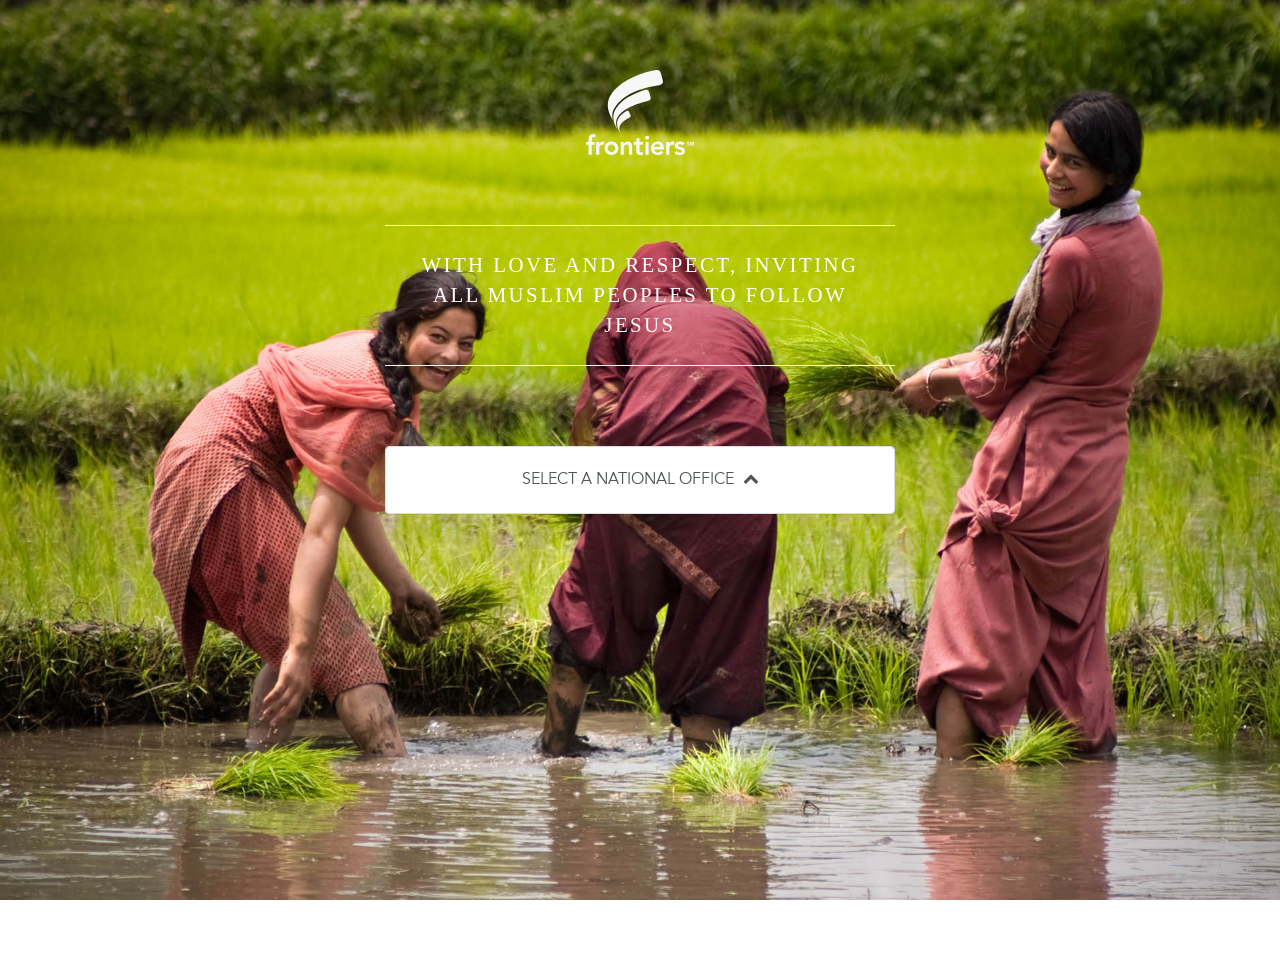
<file: index.html>
<!DOCTYPE html>
<html lang="en" style="height:100%;">

<head>
  <meta charset="utf-8">
  <meta http-equiv="X-UA-Compatible" content="IE=edge">
  <meta name="viewport" content="width=device-width, initial-scale=1">

  <!-- Meta Info for Frontiers -->
  <title>Frontiers</title>

  <!-- Bootstrap CSS -->
  <link href="css/bootstrap.min.css" rel="stylesheet">

  <!-- Frontiers CSS -->
  <link href="css/style.css" rel="stylesheet">

  <!-- Animate CSS -->
  <link rel="stylesheet" href="css/libs/animate.css">

  <!-- HTML5 Shim and Respond.js IE8 support of HTML5 elements and media queries -->
  <!-- WARNING: Respond.js doesn't work if you view the page via file:// -->
  <!--[if lt IE 9]>
      <script src="https://oss.maxcdn.com/libs/html5shiv/3.7.0/html5shiv.js"></script>
      <script src="https://oss.maxcdn.com/libs/respond.js/1.4.2/respond.min.js"></script>
    <![endif]-->
  <script type="text/javascript">
    function changeBackground(node, images) {
      node.style.backgroundImage = "url(\"" + images[Math.floor(Math.random() * images.length)] + "\")";
    }
    var imgArray = new Array();
    imgArray[0] = "img/landingpage1.jpg";
    imgArray[1] = "img/landingpage2.jpg";
    imgArray[2] = "img/landingpage3.jpg";
    imgArray[3] = "img/landingpage4.jpg";
    imgArray[4] = "img/landingpage5.jpg";
    imgArray[5] = "img/landingpage6.jpg";
    imgArray[6] = "img/landingpage7.jpg";
    imgArray[7] = "img/landingpage8.jpg";
    imgArray[8] = "img/landingpage9.jpg";
  </script><!-- Random background Script-->
</head>

<body id="fr-landing" style="height:100%;">
  <script>
    (function (i, s, o, g, r, a, m) {
      i['GoogleAnalyticsObject'] = r; i[r] = i[r] || function () {
        (i[r].q = i[r].q || []).push(arguments)
      }, i[r].l = 1 * new Date(); a = s.createElement(o),
        m = s.getElementsByTagName(o)[0]; a.async = 1; a.src = g; m.parentNode.insertBefore(a, m)
    })(window, document, 'script', '//www.google-analytics.com/analytics.js', 'ga');

    ga('create', 'UA-22377821-2', 'auto');
    ga('send', 'pageview');

  </script>

  <div class="fr-landing-bg animated fadeIn" id="frgb">
    <div class="container container-fr-landing text-center">
      <div class="fr-logo">
        <img src="img/frontiers-logo.svg">
      </div>
      <div class="subtitle">
        With love and respect, inviting all Muslim peoples to follow Jesus
      </div>
      <div class="panel-group natoffice-panel" id="accordion">
        <div class="panel panel-default">
          <div class="panel-heading">
            <a data-toggle="collapse" data-parent="#accordion" href="#collapseOne" class="">
              <h4 class="panel-title officetoggle ">
                Select a National office
                <i class="fa fa-chevron-up fa-toggle transition-short"></i>
              </h4>
            </a>
          </div>
          <div id="collapseOne" class="panel-collapse collapse" style="height: auto;">
            <div class="panel-body">
              <ul class="country-list">
                <li><a href="https://fronterasiberoamerica.org/" title="Frontiers Argentina">Argentina</a></li>
                  <li><a href="#" title="Frontiers Australia">Australia</a></li>
                <li><a href="https://fronterasiberoamerica.org/" title="Frontiers Bolivia">Bolivia</a></li>
                <li><a href="https://www.frontiers.org.br" title="Frontiers Brazil">Brazil</a></li>
                <li><a href="https://frontiers.ca" title="Frontiers Canada">Canada</a></li>          
                <li><a href="https://fronterasiberoamerica.org" title="Frontiers Chile">Chile</a></li>
                <li><a href="https://fronterasiberoamerica.org/" title="Frontiers Latin Office">Colombia</a></li>
                <li><a href="https://fronterasiberoamerica.org/" title="Frontiers Latin Office">Costa Rica</a></li>
                <li><a href="https://frontiers.no/" title="Frontiers Nordic">Denmark</a></li>
                <li><a href="https://www.fronterasiberoamerica.org" title="Frontiers El Salvador">El Salvador</a></li>
                <li><a href="https://frontiers.fi" title="Frontiers Nordic">Finland</a></li>
                <li><a href="https://www.frontiers.fr" title="Frontiers France">France</a></li>
                <li><a href="https://www.frontiers.de" title="Frontiers Germany">Germany</a></li>
                <li><a href="https://www.frontiers.org.uk" title="Frontiers Great Britain">Great Britain</a></li>
                <li><a href="https://fronterasiberoamerica.org/" title="Frontiers Latin Office">Guatemala</a></li>
                <li><a href="https://fronterasiberoamerica.org/" title="Frontiers Latin Office">Honduras</a></li>
                <li><a href="https://frontiers.no/" title="Frontiers Nordic">Iceland</a></li>
                <li><a href="https://www.frontiersireland.org" title="Frontiers Ireland">Ireland</a></li>
                <li><a href="https://www.frontiersitalia.org/" title="Frontiers Italy">Italy</a></li>
                <li><a href="https://www.frontiers.or.kr" title="Frontiers Korea">Korea</a></li>
               <li><a href="https://www.fronterasiberoamerica.org" title="Frontiers Mexico">Mexico</a></li> 
                <li><a href="https://www.frontiers.nl" title="Frontiers Netherlands">Netherlands</a></li>
                <li><a href="https://www.frontiersnz.org/" title="Frontiers New Zealand">New Zealand</a></li>
                <li><a href="https://frontiers.no/" title="Frontiers Nordic">Norway</a></li>
                <li><a href="https://www.paam.global/" title="PAAM Global">Panama</a></li>
              <li><a href="https://frontiersph.org" title="Frontiers Philippines">Philippines</a></li> 
                <li><a href="https://www.frontiers.ro" title="Frontiers Romania">Romania</a></li>
                <li><a href="https://www.frontiers.org.za" title="Frontiers South Africa">South Africa</a></li>
                <li><a href="https://frontiers.se" title="Frontiers Nordic">Sweden</a></li>
                <li><a href="https://frontiers.ch" title="Frontiers Switzerland">Switzerland</a></li>
                <li><a href="https://www.frontiers.org.tw/" title="Frontiers Taiwan">Taiwan</a></li>
                <li><a href="https://frontiersusa.org" title="Frontiers USA">United States</a></li>
              </ul>
            </div>
          </div>
        </div>
      </div>
    </div>
  </div>
  <!-- jQuery (necessary for Bootstrap's JavaScript plugins) -->
  <script src="https://ajax.googleapis.com/ajax/libs/jquery/1.11.0/jquery.min.js"></script>
  <!-- Include all compiled plugins (below), or include individual files as needed -->
  <script src="js/bootstrap.min.js"></script>
</body>
<script type="text/javascript">
  /* Change background image */
  changeBackground(document.getElementById("frgb"), imgArray);

  /* toggle View Activity arrow on uncollapse */
  $(".officetoggle").click(function () {
    $(this).children('i').toggleClass("fa-rotate-180");
  });
</script>

</html>
</file>
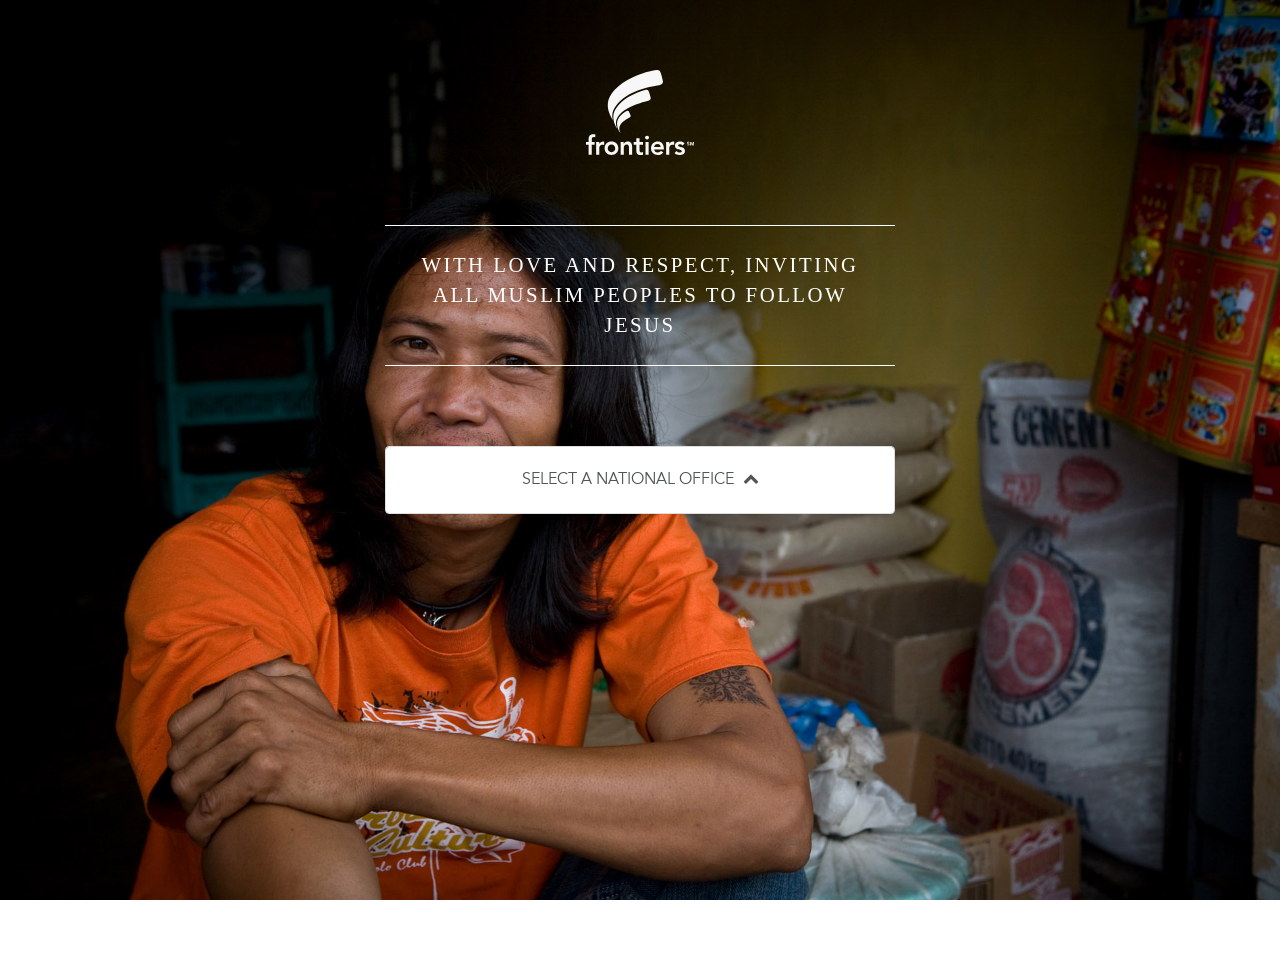
<file: ic23.html>
<!DOCTYPE html>
<html lang="en" style="height:100%;">

<head>
  <meta charset="utf-8">
  <meta http-equiv="X-UA-Compatible" content="IE=edge">
  <meta name="viewport" content="width=device-width, initial-scale=1">

  <!-- Meta Info for Frontiers -->
  <title>Frontiers - Travel With a Purpose</title>

  <!-- Bootstrap CSS -->
  <link href="css/bootstrap.min.css" rel="stylesheet">

  <!-- Frontiers CSS -->
  <link href="css/style.css" rel="stylesheet">

  <!-- Animate CSS -->
  <link rel="stylesheet" href="css/libs/animate.css">

  <!-- HTML5 Shim and Respond.js IE8 support of HTML5 elements and media queries -->
  <!-- WARNING: Respond.js doesn't work if you view the page via file:// -->
  <!--[if lt IE 9]>
      <script src="https://oss.maxcdn.com/libs/html5shiv/3.7.0/html5shiv.js"></script>
      <script src="https://oss.maxcdn.com/libs/respond.js/1.4.2/respond.min.js"></script>
    <![endif]-->
  <script type="text/javascript">
    function changeBackground(node, images) {
      node.style.backgroundImage = "url(\"" + images[Math.floor(Math.random() * images.length)] + "\")";
    }
    var imgArray = new Array();
    imgArray[0] = "img/landingpage1.jpg";
    imgArray[1] = "img/landingpage2.jpg";
    imgArray[2] = "img/landingpage3.jpg";
    imgArray[3] = "img/landingpage4.jpg";
    imgArray[4] = "img/landingpage5.jpg";
    imgArray[5] = "img/landingpage6.jpg";
    imgArray[6] = "img/landingpage7.jpg";
    imgArray[7] = "img/landingpage8.jpg";
    imgArray[8] = "img/landingpage9.jpg";
  </script><!-- Random background Script-->
</head>

<body id="fr-landing" style="height:100%;">
  <script>
    (function (i, s, o, g, r, a, m) {
      i['GoogleAnalyticsObject'] = r; i[r] = i[r] || function () {
        (i[r].q = i[r].q || []).push(arguments)
      }, i[r].l = 1 * new Date(); a = s.createElement(o),
        m = s.getElementsByTagName(o)[0]; a.async = 1; a.src = g; m.parentNode.insertBefore(a, m)
    })(window, document, 'script', '//www.google-analytics.com/analytics.js', 'ga');

    ga('create', 'UA-22377821-2', 'auto');
    ga('send', 'pageview');

  </script>

  <div class="fr-landing-bg animated fadeIn" id="frgb">
    <div class="container container-fr-landing text-center">
      <div class="fr-logo">
        <img src="img/frontiers-logo.svg">
      </div>
      <div class="subtitle">
        With love and respect, inviting all Muslim peoples to follow Jesus
      </div>
      <div class="panel-group natoffice-panel" id="accordion">
        <div class="panel panel-default">
          <div class="panel-heading">
            <a data-toggle="collapse" data-parent="#accordion" href="#collapseOne" class="">
              <h4 class="panel-title officetoggle ">
                Select a National office
                <i class="fa fa-chevron-up fa-toggle transition-short"></i>
              </h4>
            </a>
          </div>
          <div id="collapseOne" class="panel-collapse collapse" style="height: auto;">
            <div class="panel-body">
              <ul class="country-list">
                  <li><a href="https://fronterasiberoamerica.org/" title="Frontiers Argentina">Argentina</a></li>
                  <li><a href="#" title="Frontiers Australia">Australia</a></li>
                <li><a href="https://fronterasiberoamerica.org/" title="Frontiers Bolivia">Bolivia</a></li>
                <li><a href="http://www.frontiers.org.br" title="Frontiers Brazil">Brazil</a></li>
                <li><a href="http://frontiers.ca" title="Frontiers Canada">Canada</a></li>
                <li><a href="http://fronterasiberoamerica.org" title="Frontiers Chile">Chile</a></li>
                <li><a href="https://fronterasiberoamerica.org/" title="Frontiers Latin Office">Colombia</a></li>
                <li><a href="https://fronterasiberoamerica.org/" title="Frontiers Latin Office">Costa Rica</a></li>
                <li><a href="http://www.frontiers.no/" title="Frontiers Nordic">Denmark</a></li>
                <li><a href="http://www.fronterasiberoamerica.org" title="Frontiers El Salvador">El Salvador</a></li>
                <li><a href="http://www.frontiers.fi" title="Frontiers Nordic">Finland</a></li>
                <li><a href="http://www.frontiers.fr" title="Frontiers France">France</a></li>
                <li><a href="http://www.frontiers.de" title="Frontiers Germany">Germany</a></li>
                <li><a href="http://www.frontiers.org.uk" title="Frontiers Great Britain">Great Britain</a></li>
                <li><a href="https://fronterasiberoamerica.org/" title="Frontiers Latin Office">Guatemala</a></li>
                <li><a href="https://fronterasiberoamerica.org/" title="Frontiers Latin Office">Honduras</a></li>
                <li><a href="http://www.frontiers.no/" title="Frontiers Nordic">Iceland</a></li>
                <li><a href="http://www.frontiersireland.org" title="Frontiers Ireland">Ireland</a></li>
                <li><a href="https://www.frontiersitalia.org/" title="Frontiers Italy">Italy</a></li>
                <li><a href="http://www.frontiers.or.kr" title="Frontiers Korea">Korea</a></li>
               <li><a href="https://www.fronterasiberoamerica.org" title="Frontiers Mexico">Mexico</a></li> 
                <li><a href="http://www.frontiers.nl" title="Frontiers Netherlands">Netherlands</a></li>
                <li><a href="http://www.frontiersnz.org/" title="Frontiers New Zealand">New Zealand</a></li>
                <li><a href="http://www.frontiers.no/" title="Frontiers Nordic">Norway</a></li>
                <li><a href="https://www.paam.global/" title="PAAM Global">Panama</a></li>
                 <li><a href="https://frontiersph.org" title="Frontiers Philippines">Philippines</a></li>
                <li><a href="http://www.frontiers.ro" title="Frontiers Romania">Romania</a></li>
                <li><a href="http://www.frontiers.org.za" title="Frontiers South Africa">South Africa</a></li>
                <li><a href="http://www.frontiers.se" title="Frontiers Nordic">Sweden</a></li>
                <li><a href="http://www.frontiers.ch" title="Frontiers Switzerland">Switzerland</a></li>
                <li><a href="http://www.frontiers.org.tw/" title="Frontiers Taiwan">Taiwan</a></li>
                <li><a href="http://frontiersusa.org" title="Frontiers USA">United States</a></li>
              </ul>
            </div>
          </div>
        </div>
      </div>
    </div>
  </div>
  <!-- jQuery (necessary for Bootstrap's JavaScript plugins) -->
  <script src="https://ajax.googleapis.com/ajax/libs/jquery/1.11.0/jquery.min.js"></script>
  <!-- Include all compiled plugins (below), or include individual files as needed -->
  <script src="js/bootstrap.min.js"></script>
</body>
<script type="text/javascript">
  /* Change background image */
  changeBackground(document.getElementById("frgb"), imgArray);

  /* toggle View Activity arrow on uncollapse */
  $(".officetoggle").click(function () {
    $(this).children('i').toggleClass("fa-rotate-180");
  });
</script>

</html>
</file>
<file: css/style.css>
/* 
SASS for Custom Styles 
Author: Matt Le, Kris Reyes, Mike Jones
Company: Resound Creative
Location: Tempe, AZ 
Guess What? URremarkable.
*/
@import url("//hello.myfonts.net/count/2b3fe4");
/* Colors */
/* Frontiers Mixins */
/* Variables */
/* FONTS for Frontier Pages
 * -------------------------- */
/* Path for Fonts */
/* Avenir Font */
@font-face {
  font-family: 'Avenir';
  src: url("../fonts/Avenir.ttc");
  font-weight: normal;
  font-style: normal; }
@font-face {
  font-family: 'AvenirLTStd-Book';
  src: url("../fonts/2B3FE4_0_0.eot");
  src: url("../fonts/2B3FE4_0_0.eot?#iefix") format("embedded-opentype"), url("../fonts/2B3FE4_0_0.woff") format("woff"), url("../fonts/2B3FE4_0_0.ttf") format("truetype"); }
@font-face {
  font-family: 'AvenirLTStd-MediumOblique';
  src: url("../fonts/2B3FE4_1_0.eot");
  src: url("../fonts/2B3FE4_1_0.eot?#iefix") format("embedded-opentype"), url("../fonts/2B3FE4_1_0.woff") format("woff"), url("../fonts/2B3FE4_1_0.ttf") format("truetype"); }
@font-face {
  font-family: 'AvenirLTStd-BookOblique';
  src: url("../fonts/2B3FE4_2_0.eot");
  src: url("../fonts/2B3FE4_2_0.eot?#iefix") format("embedded-opentype"), url("../fonts/2B3FE4_2_0.woff") format("woff"), url("../fonts/2B3FE4_2_0.ttf") format("truetype"); }
@font-face {
  font-family: 'AvenirLTStd-Medium';
  src: url("../fonts/2B3FE4_3_0.eot");
  src: url("../fonts/2B3FE4_3_0.eot?#iefix") format("embedded-opentype"), url("../fonts/2B3FE4_3_0.woff") format("woff"), url("../fonts/2B3FE4_3_0.ttf") format("truetype"); }
@font-face {
  font-family: 'AvenirLTStd-BlackOblique';
  src: url("../fonts/2B3FE4_4_0.eot");
  src: url("../fonts/2B3FE4_4_0.eot?#iefix") format("embedded-opentype"), url("../fonts/2B3FE4_4_0.woff") format("woff"), url("../fonts/2B3FE4_4_0.ttf") format("truetype"); }
@font-face {
  font-family: 'AvenirLTStd-Black';
  src: url("../fonts/2B3FE4_5_0.eot");
  src: url("../fonts/2B3FE4_5_0.eot?#iefix") format("embedded-opentype"), url("../fonts/2B3FE4_5_0.woff") format("woff"), url("../fonts/2B3FE4_5_0.ttf") format("truetype"); }
/* Komika Font */
@font-face {
  font-family: 'KomikaAxis';
  src: url("../fonts/KomikaAx.woff}") format("woff");
  src: url("../fonts/komikax_-webfont.eot") format("embedded-opentype"), url("../fonts/komikax_-webfont.ttf") format("truetype"), url("../fonts/komikax_-webfont.svg") format("svg");
  font-weight: normal;
  font-style: normal; }
/* MercuryDisplay Font */
/* MercuryTextG1 Font */
@font-face {
  font-family: MercuryTextG1-BoldItalic;
  src: url("../fonts/MercuryTextG1-BoldItalic.otf}") format("otf"); }
/*!
 *  Font Awesome 4.1.0 by @davegandy - http://fontawesome.io - @fontawesome
 *  License - http://fontawesome.io/license (Font: SIL OFL 1.1, CSS: MIT License)
 */
/* FONT PATH
 * -------------------------- */
@font-face {
  font-family: 'FontAwesome';
  src: url("../fonts/fontawesome-webfont.eot?v=4.1.0");
  src: url("../fonts/fontawesome-webfont.eot?#iefix&v=4.1.0") format("embedded-opentype"), url("../fonts/fontawesome-webfont.woff?v=4.1.0") format("woff"), url("../fonts/fontawesome-webfont.ttf?v=4.1.0") format("truetype"), url("../fonts/fontawesome-webfont.svg?v=4.1.0#fontawesomeregular") format("svg");
  font-weight: normal;
  font-style: normal; }
.fa {
  display: inline-block;
  font-family: FontAwesome;
  font-style: normal;
  font-weight: normal;
  line-height: 1;
  -webkit-font-smoothing: antialiased;
  -moz-osx-font-smoothing: grayscale; }

/* makes the font 33% larger relative to the icon container */
.fa-lg {
  font-size: 1.33333em;
  line-height: 0.75em;
  vertical-align: -15%; }

.fa-2x {
  font-size: 2em; }

.fa-3x {
  font-size: 3em; }

.fa-4x {
  font-size: 4em; }

.fa-5x {
  font-size: 5em; }

.fa-fw {
  width: 1.28571em;
  text-align: center; }

.fa-ul {
  padding-left: 0;
  margin-left: 2.14286em;
  list-style-type: none; }
  .fa-ul > li {
    position: relative; }

.fa-li {
  position: absolute;
  left: -2.14286em;
  width: 2.14286em;
  top: 0.14286em;
  text-align: center; }
  .fa-li.fa-lg {
    left: -1.85714em; }

.fa-border {
  padding: .2em .25em .15em;
  border: solid 0.08em #eeeeee;
  border-radius: .1em; }

.pull-right {
  float: right; }

.pull-left {
  float: left; }

.fa.pull-left {
  margin-right: .3em; }
.fa.pull-right {
  margin-left: .3em; }

.fa-spin {
  -webkit-animation: spin 2s infinite linear;
  -moz-animation: spin 2s infinite linear;
  -o-animation: spin 2s infinite linear;
  animation: spin 2s infinite linear; }

@-moz-keyframes spin {
  0% {
    -moz-transform: rotate(0deg); }

  100% {
    -moz-transform: rotate(359deg); } }
@-webkit-keyframes spin {
  0% {
    -webkit-transform: rotate(0deg); }

  100% {
    -webkit-transform: rotate(359deg); } }
@-o-keyframes spin {
  0% {
    -o-transform: rotate(0deg); }

  100% {
    -o-transform: rotate(359deg); } }
@keyframes spin {
  0% {
    -webkit-transform: rotate(0deg);
    transform: rotate(0deg); }

  100% {
    -webkit-transform: rotate(359deg);
    transform: rotate(359deg); } }
.fa-rotate-90 {
  filter: progid:DXImageTransform.Microsoft.BasicImage(rotation=1);
  -webkit-transform: rotate(90deg);
  -moz-transform: rotate(90deg);
  -ms-transform: rotate(90deg);
  -o-transform: rotate(90deg);
  transform: rotate(90deg); }

.fa-rotate-180 {
  filter: progid:DXImageTransform.Microsoft.BasicImage(rotation=2);
  -webkit-transform: rotate(180deg);
  -moz-transform: rotate(180deg);
  -ms-transform: rotate(180deg);
  -o-transform: rotate(180deg);
  transform: rotate(180deg); }

.fa-rotate-270 {
  filter: progid:DXImageTransform.Microsoft.BasicImage(rotation=3);
  -webkit-transform: rotate(270deg);
  -moz-transform: rotate(270deg);
  -ms-transform: rotate(270deg);
  -o-transform: rotate(270deg);
  transform: rotate(270deg); }

.fa-flip-horizontal {
  filter: progid:DXImageTransform.Microsoft.BasicImage(rotation=0);
  -webkit-transform: scale(-1, 1);
  -moz-transform: scale(-1, 1);
  -ms-transform: scale(-1, 1);
  -o-transform: scale(-1, 1);
  transform: scale(-1, 1); }

.fa-flip-vertical {
  filter: progid:DXImageTransform.Microsoft.BasicImage(rotation=2);
  -webkit-transform: scale(1, -1);
  -moz-transform: scale(1, -1);
  -ms-transform: scale(1, -1);
  -o-transform: scale(1, -1);
  transform: scale(1, -1); }

.fa-stack {
  position: relative;
  display: inline-block;
  width: 2em;
  height: 2em;
  line-height: 2em;
  vertical-align: middle; }

.fa-stack-1x, .fa-stack-2x {
  position: absolute;
  left: 0;
  width: 100%;
  text-align: center; }

.fa-stack-1x {
  line-height: inherit; }

.fa-stack-2x {
  font-size: 2em; }

.fa-inverse {
  color: white; }

/* Font Awesome uses the Unicode Private Use Area (PUA) to ensure screen
   readers do not read off random characters that represent icons */
.fa-glass:before {
  content: "\f000"; }

.fa-music:before {
  content: "\f001"; }

.fa-search:before {
  content: "\f002"; }

.fa-envelope-o:before {
  content: "\f003"; }

.fa-heart:before {
  content: "\f004"; }

.fa-star:before {
  content: "\f005"; }

.fa-star-o:before {
  content: "\f006"; }

.fa-user:before {
  content: "\f007"; }

.fa-film:before {
  content: "\f008"; }

.fa-th-large:before {
  content: "\f009"; }

.fa-th:before {
  content: "\f00a"; }

.fa-th-list:before {
  content: "\f00b"; }

.fa-check:before {
  content: "\f00c"; }

.fa-times:before {
  content: "\f00d"; }

.fa-search-plus:before {
  content: "\f00e"; }

.fa-search-minus:before {
  content: "\f010"; }

.fa-power-off:before {
  content: "\f011"; }

.fa-signal:before {
  content: "\f012"; }

.fa-gear:before,
.fa-cog:before {
  content: "\f013"; }

.fa-trash-o:before {
  content: "\f014"; }

.fa-home:before {
  content: "\f015"; }

.fa-file-o:before {
  content: "\f016"; }

.fa-clock-o:before {
  content: "\f017"; }

.fa-road:before {
  content: "\f018"; }

.fa-download:before {
  content: "\f019"; }

.fa-arrow-circle-o-down:before {
  content: "\f01a"; }

.fa-arrow-circle-o-up:before {
  content: "\f01b"; }

.fa-inbox:before {
  content: "\f01c"; }

.fa-play-circle-o:before {
  content: "\f01d"; }

.fa-rotate-right:before,
.fa-repeat:before {
  content: "\f01e"; }

.fa-refresh:before {
  content: "\f021"; }

.fa-list-alt:before {
  content: "\f022"; }

.fa-lock:before {
  content: "\f023"; }

.fa-flag:before {
  content: "\f024"; }

.fa-headphones:before {
  content: "\f025"; }

.fa-volume-off:before {
  content: "\f026"; }

.fa-volume-down:before {
  content: "\f027"; }

.fa-volume-up:before {
  content: "\f028"; }

.fa-qrcode:before {
  content: "\f029"; }

.fa-barcode:before {
  content: "\f02a"; }

.fa-tag:before {
  content: "\f02b"; }

.fa-tags:before {
  content: "\f02c"; }

.fa-book:before {
  content: "\f02d"; }

.fa-bookmark:before {
  content: "\f02e"; }

.fa-print:before {
  content: "\f02f"; }

.fa-camera:before {
  content: "\f030"; }

.fa-font:before {
  content: "\f031"; }

.fa-bold:before {
  content: "\f032"; }

.fa-italic:before {
  content: "\f033"; }

.fa-text-height:before {
  content: "\f034"; }

.fa-text-width:before {
  content: "\f035"; }

.fa-align-left:before {
  content: "\f036"; }

.fa-align-center:before {
  content: "\f037"; }

.fa-align-right:before {
  content: "\f038"; }

.fa-align-justify:before {
  content: "\f039"; }

.fa-list:before {
  content: "\f03a"; }

.fa-dedent:before,
.fa-outdent:before {
  content: "\f03b"; }

.fa-indent:before {
  content: "\f03c"; }

.fa-video-camera:before {
  content: "\f03d"; }

.fa-photo:before,
.fa-image:before,
.fa-picture-o:before {
  content: "\f03e"; }

.fa-pencil:before {
  content: "\f040"; }

.fa-map-marker:before {
  content: "\f041"; }

.fa-adjust:before {
  content: "\f042"; }

.fa-tint:before {
  content: "\f043"; }

.fa-edit:before,
.fa-pencil-square-o:before {
  content: "\f044"; }

.fa-share-square-o:before {
  content: "\f045"; }

.fa-check-square-o:before {
  content: "\f046"; }

.fa-arrows:before {
  content: "\f047"; }

.fa-step-backward:before {
  content: "\f048"; }

.fa-fast-backward:before {
  content: "\f049"; }

.fa-backward:before {
  content: "\f04a"; }

.fa-play:before {
  content: "\f04b"; }

.fa-pause:before {
  content: "\f04c"; }

.fa-stop:before {
  content: "\f04d"; }

.fa-forward:before {
  content: "\f04e"; }

.fa-fast-forward:before {
  content: "\f050"; }

.fa-step-forward:before {
  content: "\f051"; }

.fa-eject:before {
  content: "\f052"; }

.fa-chevron-left:before {
  content: "\f053"; }

.fa-chevron-right:before {
  content: "\f054"; }

.fa-plus-circle:before {
  content: "\f055"; }

.fa-minus-circle:before {
  content: "\f056"; }

.fa-times-circle:before {
  content: "\f057"; }

.fa-check-circle:before {
  content: "\f058"; }

.fa-question-circle:before {
  content: "\f059"; }

.fa-info-circle:before {
  content: "\f05a"; }

.fa-crosshairs:before {
  content: "\f05b"; }

.fa-times-circle-o:before {
  content: "\f05c"; }

.fa-check-circle-o:before {
  content: "\f05d"; }

.fa-ban:before {
  content: "\f05e"; }

.fa-arrow-left:before {
  content: "\f060"; }

.fa-arrow-right:before {
  content: "\f061"; }

.fa-arrow-up:before {
  content: "\f062"; }

.fa-arrow-down:before {
  content: "\f063"; }

.fa-mail-forward:before,
.fa-share:before {
  content: "\f064"; }

.fa-expand:before {
  content: "\f065"; }

.fa-compress:before {
  content: "\f066"; }

.fa-plus:before {
  content: "\f067"; }

.fa-minus:before {
  content: "\f068"; }

.fa-asterisk:before {
  content: "\f069"; }

.fa-exclamation-circle:before {
  content: "\f06a"; }

.fa-gift:before {
  content: "\f06b"; }

.fa-leaf:before {
  content: "\f06c"; }

.fa-fire:before {
  content: "\f06d"; }

.fa-eye:before {
  content: "\f06e"; }

.fa-eye-slash:before {
  content: "\f070"; }

.fa-warning:before,
.fa-exclamation-triangle:before {
  content: "\f071"; }

.fa-plane:before {
  content: "\f072"; }

.fa-calendar:before {
  content: "\f073"; }

.fa-random:before {
  content: "\f074"; }

.fa-comment:before {
  content: "\f075"; }

.fa-magnet:before {
  content: "\f076"; }

.fa-chevron-up:before {
  content: "\f077"; }

.fa-chevron-down:before {
  content: "\f078"; }

.fa-retweet:before {
  content: "\f079"; }

.fa-shopping-cart:before {
  content: "\f07a"; }

.fa-folder:before {
  content: "\f07b"; }

.fa-folder-open:before {
  content: "\f07c"; }

.fa-arrows-v:before {
  content: "\f07d"; }

.fa-arrows-h:before {
  content: "\f07e"; }

.fa-bar-chart-o:before {
  content: "\f080"; }

.fa-twitter-square:before {
  content: "\f081"; }

.fa-facebook-square:before {
  content: "\f082"; }

.fa-camera-retro:before {
  content: "\f083"; }

.fa-key:before {
  content: "\f084"; }

.fa-gears:before,
.fa-cogs:before {
  content: "\f085"; }

.fa-comments:before {
  content: "\f086"; }

.fa-thumbs-o-up:before {
  content: "\f087"; }

.fa-thumbs-o-down:before {
  content: "\f088"; }

.fa-star-half:before {
  content: "\f089"; }

.fa-heart-o:before {
  content: "\f08a"; }

.fa-sign-out:before {
  content: "\f08b"; }

.fa-linkedin-square:before {
  content: "\f08c"; }

.fa-thumb-tack:before {
  content: "\f08d"; }

.fa-external-link:before {
  content: "\f08e"; }

.fa-sign-in:before {
  content: "\f090"; }

.fa-trophy:before {
  content: "\f091"; }

.fa-github-square:before {
  content: "\f092"; }

.fa-upload:before {
  content: "\f093"; }

.fa-lemon-o:before {
  content: "\f094"; }

.fa-phone:before {
  content: "\f095"; }

.fa-square-o:before {
  content: "\f096"; }

.fa-bookmark-o:before {
  content: "\f097"; }

.fa-phone-square:before {
  content: "\f098"; }

.fa-twitter:before {
  content: "\f099"; }

.fa-facebook:before {
  content: "\f09a"; }

.fa-github:before {
  content: "\f09b"; }

.fa-unlock:before {
  content: "\f09c"; }

.fa-credit-card:before {
  content: "\f09d"; }

.fa-rss:before {
  content: "\f09e"; }

.fa-hdd-o:before {
  content: "\f0a0"; }

.fa-bullhorn:before {
  content: "\f0a1"; }

.fa-bell:before {
  content: "\f0f3"; }

.fa-certificate:before {
  content: "\f0a3"; }

.fa-hand-o-right:before {
  content: "\f0a4"; }

.fa-hand-o-left:before {
  content: "\f0a5"; }

.fa-hand-o-up:before {
  content: "\f0a6"; }

.fa-hand-o-down:before {
  content: "\f0a7"; }

.fa-arrow-circle-left:before {
  content: "\f0a8"; }

.fa-arrow-circle-right:before {
  content: "\f0a9"; }

.fa-arrow-circle-up:before {
  content: "\f0aa"; }

.fa-arrow-circle-down:before {
  content: "\f0ab"; }

.fa-globe:before {
  content: "\f0ac"; }

.fa-wrench:before {
  content: "\f0ad"; }

.fa-tasks:before {
  content: "\f0ae"; }

.fa-filter:before {
  content: "\f0b0"; }

.fa-briefcase:before {
  content: "\f0b1"; }

.fa-arrows-alt:before {
  content: "\f0b2"; }

.fa-group:before,
.fa-users:before {
  content: "\f0c0"; }

.fa-chain:before,
.fa-link:before {
  content: "\f0c1"; }

.fa-cloud:before {
  content: "\f0c2"; }

.fa-flask:before {
  content: "\f0c3"; }

.fa-cut:before,
.fa-scissors:before {
  content: "\f0c4"; }

.fa-copy:before,
.fa-files-o:before {
  content: "\f0c5"; }

.fa-paperclip:before {
  content: "\f0c6"; }

.fa-save:before,
.fa-floppy-o:before {
  content: "\f0c7"; }

.fa-square:before {
  content: "\f0c8"; }

.fa-navicon:before,
.fa-reorder:before,
.fa-bars:before {
  content: "\f0c9"; }

.fa-list-ul:before {
  content: "\f0ca"; }

.fa-list-ol:before {
  content: "\f0cb"; }

.fa-strikethrough:before {
  content: "\f0cc"; }

.fa-underline:before {
  content: "\f0cd"; }

.fa-table:before {
  content: "\f0ce"; }

.fa-magic:before {
  content: "\f0d0"; }

.fa-truck:before {
  content: "\f0d1"; }

.fa-pinterest:before {
  content: "\f0d2"; }

.fa-pinterest-square:before {
  content: "\f0d3"; }

.fa-google-plus-square:before {
  content: "\f0d4"; }

.fa-google-plus:before {
  content: "\f0d5"; }

.fa-money:before {
  content: "\f0d6"; }

.fa-caret-down:before {
  content: "\f0d7"; }

.fa-caret-up:before {
  content: "\f0d8"; }

.fa-caret-left:before {
  content: "\f0d9"; }

.fa-caret-right:before {
  content: "\f0da"; }

.fa-columns:before {
  content: "\f0db"; }

.fa-unsorted:before,
.fa-sort:before {
  content: "\f0dc"; }

.fa-sort-down:before,
.fa-sort-desc:before {
  content: "\f0dd"; }

.fa-sort-up:before,
.fa-sort-asc:before {
  content: "\f0de"; }

.fa-envelope:before {
  content: "\f0e0"; }

.fa-linkedin:before {
  content: "\f0e1"; }

.fa-rotate-left:before,
.fa-undo:before {
  content: "\f0e2"; }

.fa-legal:before,
.fa-gavel:before {
  content: "\f0e3"; }

.fa-dashboard:before,
.fa-tachometer:before {
  content: "\f0e4"; }

.fa-comment-o:before {
  content: "\f0e5"; }

.fa-comments-o:before {
  content: "\f0e6"; }

.fa-flash:before,
.fa-bolt:before {
  content: "\f0e7"; }

.fa-sitemap:before {
  content: "\f0e8"; }

.fa-umbrella:before {
  content: "\f0e9"; }

.fa-paste:before,
.fa-clipboard:before {
  content: "\f0ea"; }

.fa-lightbulb-o:before {
  content: "\f0eb"; }

.fa-exchange:before {
  content: "\f0ec"; }

.fa-cloud-download:before {
  content: "\f0ed"; }

.fa-cloud-upload:before {
  content: "\f0ee"; }

.fa-user-md:before {
  content: "\f0f0"; }

.fa-stethoscope:before {
  content: "\f0f1"; }

.fa-suitcase:before {
  content: "\f0f2"; }

.fa-bell-o:before {
  content: "\f0a2"; }

.fa-coffee:before {
  content: "\f0f4"; }

.fa-cutlery:before {
  content: "\f0f5"; }

.fa-file-text-o:before {
  content: "\f0f6"; }

.fa-building-o:before {
  content: "\f0f7"; }

.fa-hospital-o:before {
  content: "\f0f8"; }

.fa-ambulance:before {
  content: "\f0f9"; }

.fa-medkit:before {
  content: "\f0fa"; }

.fa-fighter-jet:before {
  content: "\f0fb"; }

.fa-beer:before {
  content: "\f0fc"; }

.fa-h-square:before {
  content: "\f0fd"; }

.fa-plus-square:before {
  content: "\f0fe"; }

.fa-angle-double-left:before {
  content: "\f100"; }

.fa-angle-double-right:before {
  content: "\f101"; }

.fa-angle-double-up:before {
  content: "\f102"; }

.fa-angle-double-down:before {
  content: "\f103"; }

.fa-angle-left:before {
  content: "\f104"; }

.fa-angle-right:before {
  content: "\f105"; }

.fa-angle-up:before {
  content: "\f106"; }

.fa-angle-down:before {
  content: "\f107"; }

.fa-desktop:before {
  content: "\f108"; }

.fa-laptop:before {
  content: "\f109"; }

.fa-tablet:before {
  content: "\f10a"; }

.fa-mobile-phone:before,
.fa-mobile:before {
  content: "\f10b"; }

.fa-circle-o:before {
  content: "\f10c"; }

.fa-quote-left:before {
  content: "\f10d"; }

.fa-quote-right:before {
  content: "\f10e"; }

.fa-spinner:before {
  content: "\f110"; }

.fa-circle:before {
  content: "\f111"; }

.fa-mail-reply:before,
.fa-reply:before {
  content: "\f112"; }

.fa-github-alt:before {
  content: "\f113"; }

.fa-folder-o:before {
  content: "\f114"; }

.fa-folder-open-o:before {
  content: "\f115"; }

.fa-smile-o:before {
  content: "\f118"; }

.fa-frown-o:before {
  content: "\f119"; }

.fa-meh-o:before {
  content: "\f11a"; }

.fa-gamepad:before {
  content: "\f11b"; }

.fa-keyboard-o:before {
  content: "\f11c"; }

.fa-flag-o:before {
  content: "\f11d"; }

.fa-flag-checkered:before {
  content: "\f11e"; }

.fa-terminal:before {
  content: "\f120"; }

.fa-code:before {
  content: "\f121"; }

.fa-mail-reply-all:before,
.fa-reply-all:before {
  content: "\f122"; }

.fa-star-half-empty:before,
.fa-star-half-full:before,
.fa-star-half-o:before {
  content: "\f123"; }

.fa-location-arrow:before {
  content: "\f124"; }

.fa-crop:before {
  content: "\f125"; }

.fa-code-fork:before {
  content: "\f126"; }

.fa-unlink:before,
.fa-chain-broken:before {
  content: "\f127"; }

.fa-question:before {
  content: "\f128"; }

.fa-info:before {
  content: "\f129"; }

.fa-exclamation:before {
  content: "\f12a"; }

.fa-superscript:before {
  content: "\f12b"; }

.fa-subscript:before {
  content: "\f12c"; }

.fa-eraser:before {
  content: "\f12d"; }

.fa-puzzle-piece:before {
  content: "\f12e"; }

.fa-microphone:before {
  content: "\f130"; }

.fa-microphone-slash:before {
  content: "\f131"; }

.fa-shield:before {
  content: "\f132"; }

.fa-calendar-o:before {
  content: "\f133"; }

.fa-fire-extinguisher:before {
  content: "\f134"; }

.fa-rocket:before {
  content: "\f135"; }

.fa-maxcdn:before {
  content: "\f136"; }

.fa-chevron-circle-left:before {
  content: "\f137"; }

.fa-chevron-circle-right:before {
  content: "\f138"; }

.fa-chevron-circle-up:before {
  content: "\f139"; }

.fa-chevron-circle-down:before {
  content: "\f13a"; }

.fa-html5:before {
  content: "\f13b"; }

.fa-css3:before {
  content: "\f13c"; }

.fa-anchor:before {
  content: "\f13d"; }

.fa-unlock-alt:before {
  content: "\f13e"; }

.fa-bullseye:before {
  content: "\f140"; }

.fa-ellipsis-h:before {
  content: "\f141"; }

.fa-ellipsis-v:before {
  content: "\f142"; }

.fa-rss-square:before {
  content: "\f143"; }

.fa-play-circle:before {
  content: "\f144"; }

.fa-ticket:before {
  content: "\f145"; }

.fa-minus-square:before {
  content: "\f146"; }

.fa-minus-square-o:before {
  content: "\f147"; }

.fa-level-up:before {
  content: "\f148"; }

.fa-level-down:before {
  content: "\f149"; }

.fa-check-square:before {
  content: "\f14a"; }

.fa-pencil-square:before {
  content: "\f14b"; }

.fa-external-link-square:before {
  content: "\f14c"; }

.fa-share-square:before {
  content: "\f14d"; }

.fa-compass:before {
  content: "\f14e"; }

.fa-toggle-down:before,
.fa-caret-square-o-down:before {
  content: "\f150"; }

.fa-toggle-up:before,
.fa-caret-square-o-up:before {
  content: "\f151"; }

.fa-toggle-right:before,
.fa-caret-square-o-right:before {
  content: "\f152"; }

.fa-euro:before,
.fa-eur:before {
  content: "\f153"; }

.fa-gbp:before {
  content: "\f154"; }

.fa-dollar:before,
.fa-usd:before {
  content: "\f155"; }

.fa-rupee:before,
.fa-inr:before {
  content: "\f156"; }

.fa-cny:before,
.fa-rmb:before,
.fa-yen:before,
.fa-jpy:before {
  content: "\f157"; }

.fa-ruble:before,
.fa-rouble:before,
.fa-rub:before {
  content: "\f158"; }

.fa-won:before,
.fa-krw:before {
  content: "\f159"; }

.fa-bitcoin:before,
.fa-btc:before {
  content: "\f15a"; }

.fa-file:before {
  content: "\f15b"; }

.fa-file-text:before {
  content: "\f15c"; }

.fa-sort-alpha-asc:before {
  content: "\f15d"; }

.fa-sort-alpha-desc:before {
  content: "\f15e"; }

.fa-sort-amount-asc:before {
  content: "\f160"; }

.fa-sort-amount-desc:before {
  content: "\f161"; }

.fa-sort-numeric-asc:before {
  content: "\f162"; }

.fa-sort-numeric-desc:before {
  content: "\f163"; }

.fa-thumbs-up:before {
  content: "\f164"; }

.fa-thumbs-down:before {
  content: "\f165"; }

.fa-youtube-square:before {
  content: "\f166"; }

.fa-youtube:before {
  content: "\f167"; }

.fa-xing:before {
  content: "\f168"; }

.fa-xing-square:before {
  content: "\f169"; }

.fa-youtube-play:before {
  content: "\f16a"; }

.fa-dropbox:before {
  content: "\f16b"; }

.fa-stack-overflow:before {
  content: "\f16c"; }

.fa-instagram:before {
  content: "\f16d"; }

.fa-flickr:before {
  content: "\f16e"; }

.fa-adn:before {
  content: "\f170"; }

.fa-bitbucket:before {
  content: "\f171"; }

.fa-bitbucket-square:before {
  content: "\f172"; }

.fa-tumblr:before {
  content: "\f173"; }

.fa-tumblr-square:before {
  content: "\f174"; }

.fa-long-arrow-down:before {
  content: "\f175"; }

.fa-long-arrow-up:before {
  content: "\f176"; }

.fa-long-arrow-left:before {
  content: "\f177"; }

.fa-long-arrow-right:before {
  content: "\f178"; }

.fa-apple:before {
  content: "\f179"; }

.fa-windows:before {
  content: "\f17a"; }

.fa-android:before {
  content: "\f17b"; }

.fa-linux:before {
  content: "\f17c"; }

.fa-dribbble:before {
  content: "\f17d"; }

.fa-skype:before {
  content: "\f17e"; }

.fa-foursquare:before {
  content: "\f180"; }

.fa-trello:before {
  content: "\f181"; }

.fa-female:before {
  content: "\f182"; }

.fa-male:before {
  content: "\f183"; }

.fa-gittip:before {
  content: "\f184"; }

.fa-sun-o:before {
  content: "\f185"; }

.fa-moon-o:before {
  content: "\f186"; }

.fa-archive:before {
  content: "\f187"; }

.fa-bug:before {
  content: "\f188"; }

.fa-vk:before {
  content: "\f189"; }

.fa-weibo:before {
  content: "\f18a"; }

.fa-renren:before {
  content: "\f18b"; }

.fa-pagelines:before {
  content: "\f18c"; }

.fa-stack-exchange:before {
  content: "\f18d"; }

.fa-arrow-circle-o-right:before {
  content: "\f18e"; }

.fa-arrow-circle-o-left:before {
  content: "\f190"; }

.fa-toggle-left:before,
.fa-caret-square-o-left:before {
  content: "\f191"; }

.fa-dot-circle-o:before {
  content: "\f192"; }

.fa-wheelchair:before {
  content: "\f193"; }

.fa-vimeo-square:before {
  content: "\f194"; }

.fa-turkish-lira:before,
.fa-try:before {
  content: "\f195"; }

.fa-plus-square-o:before {
  content: "\f196"; }

.fa-space-shuttle:before {
  content: "\f197"; }

.fa-slack:before {
  content: "\f198"; }

.fa-envelope-square:before {
  content: "\f199"; }

.fa-wordpress:before {
  content: "\f19a"; }

.fa-openid:before {
  content: "\f19b"; }

.fa-institution:before,
.fa-bank:before,
.fa-university:before {
  content: "\f19c"; }

.fa-mortar-board:before,
.fa-graduation-cap:before {
  content: "\f19d"; }

.fa-yahoo:before {
  content: "\f19e"; }

.fa-google:before {
  content: "\f1a0"; }

.fa-reddit:before {
  content: "\f1a1"; }

.fa-reddit-square:before {
  content: "\f1a2"; }

.fa-stumbleupon-circle:before {
  content: "\f1a3"; }

.fa-stumbleupon:before {
  content: "\f1a4"; }

.fa-delicious:before {
  content: "\f1a5"; }

.fa-digg:before {
  content: "\f1a6"; }

.fa-pied-piper-square:before,
.fa-pied-piper:before {
  content: "\f1a7"; }

.fa-pied-piper-alt:before {
  content: "\f1a8"; }

.fa-drupal:before {
  content: "\f1a9"; }

.fa-joomla:before {
  content: "\f1aa"; }

.fa-language:before {
  content: "\f1ab"; }

.fa-fax:before {
  content: "\f1ac"; }

.fa-building:before {
  content: "\f1ad"; }

.fa-child:before {
  content: "\f1ae"; }

.fa-paw:before {
  content: "\f1b0"; }

.fa-spoon:before {
  content: "\f1b1"; }

.fa-cube:before {
  content: "\f1b2"; }

.fa-cubes:before {
  content: "\f1b3"; }

.fa-behance:before {
  content: "\f1b4"; }

.fa-behance-square:before {
  content: "\f1b5"; }

.fa-steam:before {
  content: "\f1b6"; }

.fa-steam-square:before {
  content: "\f1b7"; }

.fa-recycle:before {
  content: "\f1b8"; }

.fa-automobile:before,
.fa-car:before {
  content: "\f1b9"; }

.fa-cab:before,
.fa-taxi:before {
  content: "\f1ba"; }

.fa-tree:before {
  content: "\f1bb"; }

.fa-spotify:before {
  content: "\f1bc"; }

.fa-deviantart:before {
  content: "\f1bd"; }

.fa-soundcloud:before {
  content: "\f1be"; }

.fa-database:before {
  content: "\f1c0"; }

.fa-file-pdf-o:before {
  content: "\f1c1"; }

.fa-file-word-o:before {
  content: "\f1c2"; }

.fa-file-excel-o:before {
  content: "\f1c3"; }

.fa-file-powerpoint-o:before {
  content: "\f1c4"; }

.fa-file-photo-o:before,
.fa-file-picture-o:before,
.fa-file-image-o:before {
  content: "\f1c5"; }

.fa-file-zip-o:before,
.fa-file-archive-o:before {
  content: "\f1c6"; }

.fa-file-sound-o:before,
.fa-file-audio-o:before {
  content: "\f1c7"; }

.fa-file-movie-o:before,
.fa-file-video-o:before {
  content: "\f1c8"; }

.fa-file-code-o:before {
  content: "\f1c9"; }

.fa-vine:before {
  content: "\f1ca"; }

.fa-codepen:before {
  content: "\f1cb"; }

.fa-jsfiddle:before {
  content: "\f1cc"; }

.fa-life-bouy:before,
.fa-life-saver:before,
.fa-support:before,
.fa-life-ring:before {
  content: "\f1cd"; }

.fa-circle-o-notch:before {
  content: "\f1ce"; }

.fa-ra:before,
.fa-rebel:before {
  content: "\f1d0"; }

.fa-ge:before,
.fa-empire:before {
  content: "\f1d1"; }

.fa-git-square:before {
  content: "\f1d2"; }

.fa-git:before {
  content: "\f1d3"; }

.fa-hacker-news:before {
  content: "\f1d4"; }

.fa-tencent-weibo:before {
  content: "\f1d5"; }

.fa-qq:before {
  content: "\f1d6"; }

.fa-wechat:before,
.fa-weixin:before {
  content: "\f1d7"; }

.fa-send:before,
.fa-paper-plane:before {
  content: "\f1d8"; }

.fa-send-o:before,
.fa-paper-plane-o:before {
  content: "\f1d9"; }

.fa-history:before {
  content: "\f1da"; }

.fa-circle-thin:before {
  content: "\f1db"; }

.fa-header:before {
  content: "\f1dc"; }

.fa-paragraph:before {
  content: "\f1dd"; }

.fa-sliders:before {
  content: "\f1de"; }

.fa-share-alt:before {
  content: "\f1e0"; }

.fa-share-alt-square:before {
  content: "\f1e1"; }

.fa-bomb:before {
  content: "\f1e2"; }

/* Media Specific Styles */
@media (max-width: 450px) {
  .homepage.fr-navbar .fr-partner p {
    padding-top: 5px; }
  .homepage.fr-navbar .fr-partner span span {
    display: none; }
  .homepage.fr-navbar .well-poll {
    margin-left: 0 !important; }

  .signin-container li {
    padding-right: 0 !important;
    margin-top: 5px; }
  .signin-container a {
    font-size: 13px;
    background: none;
    width: auto;
    background-color: none;
    color: #414042;
    padding: 6px 5px; }
  .signin-container a:hover, .signin-container a:active, .signin-container a:focus {
    color: #222222;
    font-family: 'AvenirLTStd-Black';
    text-decoration: underline; }

  .ep-activity .btn-sm {
    margin-top: 20px !important;
    width: 100%;
    text-align: center; }

  .activity-row {
    padding: 40px 0 !important; }

  form.pull-right {
    float: none !important; }

  #ore-header-email .header-text p {
    font-size: .8em;
    letter-spacing: 0.2em; }

  .well-email-cta {
    padding: 15px !important; }

  .well-adventure, .well-email-cta {
    margin: 120px 0px !important; }

  .well-fr, .well-gray-bg, .well-adventure, .well-email-cta, .well-gray-bg, .well-adventure, .well-email-cta, .well-email-cta {
    padding: 40px 20px !important; }

  .header-container {
    padding: 0px; }

  .well-lesson-ep {
    width: 300px; }

  .bracket-label {
    width: 90% !important; } }
@media (max-width: 540px) {
  .homepage.fr-navbar .fr-partner .container, .homepage.fr-navbar .fr-partner .col-xs-12 {
    margin: 0 0 0 10px !important;
    padding: 0 !important; }
  .homepage.fr-navbar .fr-partner {
    font-size: 12px !important; }

  .gauge-amount {
    margin: 0 auto 20px 15px !important; }

  .form-group.name div:first-child {
    margin-bottom: 15px !important; }

  .dropdown-users, .dropdown-signin {
    background-color: #414042 !important; }

  .country-list li {
    width: 50% !important; } }
@media (max-width: 767px) {
  .tb-container {
    padding: 20px !important; }

  .prev-bg1 {
    min-height: 350px !important; }

  .well-gray-bg .cta {
    padding-left: 0px !important; }

  .fr-navbar {
    background-color: #414042;
    background-image: none !important; }

  .fr-navbar.user {
    background-color: #fed02f; }

  #oreFormFirstName {
    margin-bottom: 15px; }

  .well-poll {
    margin-left: 0 !important; }

  .well-truck {
    margin-left: 0px !important;
    margin-top: 50px; }

  .lesson-sum {
    width: auto !important;
    margin: 0 !important;
    margin-top: 30px !important;
    margin-left: -15px !important; }

  .offering {
    clear: both; }

  .db-support .meter {
    width: 400px; }

  #db-support .container:first-child {
    padding: 0px !important; }

  .offering h3 {
    margin-top: 35px !important; }

  .db-support {
    margin-top: 30px !important; }

  .icon-badges .col-xs-3 {
    padding: 5px !important; }

  .mission-objectives {
    padding: 25px 0px !important; }

  .donation h3 {
    margin-top: 60px !important;
    margin-bottom: 20px !important; }

  /* Collapsible Navigation */
  .nav .navbar-nav {
    min-height: 200px;
    padding-bottom: 10px; }

  .homepage.fr-navbar .navbar-nav a:hover {
    border: 0px !important;
    color: #414042 !important;
    background-color: #fed02f; }
  .homepage.fr-navbar .navbar-nav a {
    padding: 20px 0px 15px !important;
    margin: 0px 25px 0px !important;
    color: #FFFFFF; }
  .homepage.fr-navbar .fr-partner {
    background: none !important;
    padding: 0 !important;
    position: absolute; }
  .homepage.fr-navbar .fr-partner p {
    text-align: left;
    padding-top: 18px; }

  .navbar-nav {
    background-color: #414042;
    text-align: center;
    margin: 0px -15px 7.5px !important; }

  .homepage#nav-affix {
    height: 53px !important; }

  .navbar-default .navbar-collapse, .navbar-default .navbar-form {
    border: 0px !important; }

  /* Homepage */
  .bg-family {
    background: url("../img/frontiers-off-road-encounters-family-fade1.jpg") bottom center no-repeat #b9ccea !important;
    background-size: contain !important; }

  .build-truck {
    margin-top: 50px !important; }

  #donate-form .well-gray-bg, #signup-form .well-gray-bg {
    padding: 20px 10px !important; } }
/*CSS for serving the retina image to devices with a high "device-pixel-ratio":*/
@media only screen and (-moz-min-device-pixel-ratio: 1.5), only screen and (-o-min-device-pixel-ratio: 3 / 2), only screen and (-webkit-min-device-pixel-ratio: 1.5), only screen and (min-devicepixel-ratio: 1.5), only screen and (min-resolution: 1.5dppx) {
  #ore-header, .header-logo-fr {
    background-image: url("../img/frontiers-off-road-encounters-header@2x.jpg") !important; }

  .header-logo-fr {
    background-image: url("../img/frontiers-off-road-encounters-logo@2x.png") !important; }

  .lesson-sum-bg {
    height: 272px;
    background-image: url("../img/db-lesson-sum@2x.jpg") !important; }

  #ore-header-email {
    background-image: url("../img/frontiers-off-road-encounters-family-full@2x.jpg") !important; } }
@media (max-width: 991px) {
  .navbar-default .navbar-nav > li > a {
    font-size: 16px; }

  .navbar-nav.navbar-right.user a {
    margin: 0px 15px 14px !important; }

  .footer-icons div {
    border-left: 0px !important;
    min-height: 25px !important;
    padding: 0 20px; }
  .footer-icons div:last-child {
    border-right: 0px !important; }

  .fr-footer .footer-icons img {
    margin: auto;
    padding-top: 0px; }

  .footer-icons {
    margin-top: -15px !important; }

  .well-poll {
    margin-left: 0 !important; }

  .well-truck .img {
    margin: 0px !important; }

  .truck-container img {
    height: 220px !important; }

  .offering-amnt {
    padding-left: 30px !important; }

  .cta-signup {
    padding: 50px 10px !important; } }
@media (min-width: 768px) {
  .navbar-header, .navbar-brand, .navbar .navbar-nav, .navbar .navbar-nav > li {
    float: none;
    display: inline-block; }

  .collapse.navbar-collapse {
    width: auto;
    clear: none; }

  .well-email-cta .name div:first-child {
    padding-right: 2px; }
  .well-email-cta .name div:last-child {
    padding-left: 2px; }

  h3.current-amount {
    margin-top: 80%; } }
@media (min-width: 768px) and (max-width: 1154px) {
  .lesson-sum {
    margin: 150px 0 0 0px !important; } }
/* Global */
body {
  font-family: 'AvenirLTStd-Book',Helvetica,Arial,sans-serif;
  font-size: 1.34em; }

h1, h2, h3, h4 {
  font-family: 'AvenirLTStd-Black';
  font-weight: normal;
  text-transform: uppercase; }

h1 {
  font-size: 3.3902em;
  letter-spacing: 0.2144em; }

h2 {
  font-size: 2.68em;
  font-family: 'KomikaAxis', sans-serif;
  margin-bottom: 30px;
  margin-top: 0px;
  text-transform: uppercase; }

.lowcase {
  text-transform: lowercase; }

.komika {
  font-family: 'KomikaAxis', sans-serif; }

input:focus {
  outline: 0; }

.table > tbody > tr > td {
  border-top: 0px solid #ddd; }

.btn:focus, .btn:active:focus, .btn.active:focus {
  outline: none; }

.img-responsive, .icon-grid img, .icon-badges img {
  display: block;
  max-width: 100%;
  height: auto; }

button {
  outline: none; }

/* Semantic Declarations */
.form-control {
  height: 45px; }

.bg-center, #ore-header, #ore-header-email, .fr-navbar, .fr-footer, .bg-map, .bg-family, #subfooter, #ore-episodes-header, .bg-poll-truck, .student-bg-map, .student-bg-badge, .lesson-sum-bg, .truck-bldr-bg, .preivew-container, .prev-bg1, .prev-bg2, .prev-bg3, .prev-bg4, .about-mission, .support-mission, .donate, .signup, .fr-landing-bg {
  background-repeat: no-repeat;
  background-size: cover;
  background-position: center; }

.border {
  border: 1px solid red; }

.btn {
  -webkit-border-radius: 5px;
  -moz-border-radius: 5px;
  -ms-border-radius: 5px;
  border-radius: 5px;
  text-transform: uppercase;
  color: white; }

.btn-sm {
  font-family: 'KomikaAxis', sans-serif;
  background-color: #fed02f;
  letter-spacing: .05em; }

.btn-fr-1, .btn-fr-2, .btn-fr-3 {
  padding: 22px 25px 25px 28px;
  font-family: 'KomikaAxis', sans-serif;
  font-size: 1.34em;
  background-color: #fed02f;
  letter-spacing: .05em;
  margin: 15px 0; }

.btn-fr-1:hover, .btn-fr-2:hover, .btn-fr-3:hover {
  background-color: #edc200;
  color: white; }

.btn-fr-2 {
  background-color: #92aca0; }

.btn-fr-2:hover {
  background-color: #82998e; }

.btn-fr-3 {
  background-color: #fe4d2f; }

.btn-fr-3:hover {
  background-color: #dc482f; }

.fr-yellow {
  color: #fed02f; }

.fr-green {
  color: #92aca0; }

.fr-gray {
  color: #414042; }

.fr-white {
  color: white; }

.bold {
  font-family: "AvenirLTStd-Black"; }

.link-sm a {
  color: #414042;
  font-weight: lighter;
  font-size: 1.072em; }

.reset, .dropdown-signin .col-xs-12, .dropdown-signin .btn-signin, .dropdown-signin .col-xs-5, .container-badge-count, .section-support, .lesson-tracker .col-xs-6.col-sm-12, .offering h3, .offering div, .icon-grid, .icon-grid .col-xs-2, .goal, .donate-toggle p {
  padding: 0px;
  margin: 0px; }

.flat {
  border: 0px; }

/* Generic Animations */
.transition-shortest {
  transition: all 0.1s ease;
  -moz-transition: all 0.1s ease;
  -o-transition: all 0.1s ease;
  -webkit-transition: all 0.1s ease; }

.transition-short {
  transition: all 0.3s ease;
  -moz-transition: all 0.3s ease;
  -o-transition: all 0.3s ease;
  -webkit-transition: all 0.3s ease; }

.transition-med {
  transition: all 0.5s ease;
  -moz-transition: all 0.5s ease;
  -o-transition: all 0.5s ease;
  -webkit-transition: all 0.5s ease; }

.transition-long {
  transition: all 1s ease;
  -moz-transition: all 1s ease;
  -o-transition: all 1s ease;
  -webkit-transition: all 1s ease; }

.transition-longest {
  transition: all 2s ease;
  -moz-transition: all 2s ease;
  -o-transition: all 2s ease;
  -webkit-transition: all 2s ease; }

.transition-forever {
  transition: all 5s ease;
  -moz-transition: all 5s ease;
  -o-transition: all 5s ease;
  -webkit-transition: all 5s ease; }

/* MAILCHIMP FORM STYLES */
#mc-embedded-subscribe {
  display: inline;
  margin: 15px 0; }

#mc_embed_signup .asterisk {
  color: white; }

#mc_embed_signup div.response {
  background: none; }

#mc_embed_signup #mce-success-response,
#mc_embed_signup #mce-error-response {
  color: white;
  width: 100%;
  padding: 20px;
  -webkit-border-radius: 2px;
  -moz-border-radius: 2px;
  -ms-border-radius: 2px;
  border-radius: 2px; }
  #mc_embed_signup #mce-success-response a,
  #mc_embed_signup #mce-error-response a {
    color: white;
    text-decoration: underline; }

#mc_embed_signup #mce-success-response {
  background: #92aca0; }

#mc_embed_signup #mce-error-response {
  background: #fe4d2f; }

.rotate {
  transform: rotate(-10deg) !important;
  transform-origin: 50% 50% !important;
  -ms-transform: rotate(-10deg) !important;
  /* IE 9 */
  -ms-transform-origin: 50% 50% !important;
  /* IE 9 */
  -webkit-transform: rotate(-10deg) !important;
  /* Chrome, Safari, Opera */
  -webkit-transform-origin: 50% 50% !important;
  /* Chrome, Safari, Opera */ }

.rotate45 {
  transform: rotate(-55deg) !important;
  transform-origin: 50% 50% !important;
  -ms-transform: rotate(-55deg) !important;
  /* IE 9 */
  -ms-transform-origin: 50% 50% !important;
  /* IE 9 */
  -webkit-transform: rotate(-55deg) !important;
  /* Chrome, Safari, Opera */
  -webkit-transform-origin: 50% 50% !important;
  /* Chrome, Safari, Opera */ }

.rotate90 {
  transform: rotate(-100deg) !important;
  transform-origin: 50% 50% !important;
  -ms-transform: rotate(-100deg) !important;
  /* IE 9 */
  -ms-transform-origin: 50% 50% !important;
  /* IE 9 */
  -webkit-transform: rotate(-100deg) !important;
  /* Chrome, Safari, Opera */
  -webkit-transform-origin: 50% 50% !important;
  /* Chrome, Safari, Opera */ }

form.btn-sm input[type=checkbox]:checked {
  background-color: #92aca0; }

.well-fr, .well-gray-bg, .well-adventure, .well-email-cta {
  -webkit-border-radius: 0px;
  -moz-border-radius: 0px;
  -ms-border-radius: 0px;
  border-radius: 0px;
  padding: 40px 60px;
  color: white; }
  .well-fr p, .well-gray-bg p, .well-adventure p, .well-email-cta p {
    font-size: 1.34em; }

.well-transparent, .well-gray-bg, .dropdown-users, .dropdown-signin {
  background-color: rgba(65, 64, 66, 0.6); }

/* Frontiers Offroad Encounters Styles */
.header-tab {
  text-align: right;
  margin-bottom: 10px; }
  .header-tab .open #switchuserdropdwn.open-btn {
    top: 123px; }
  .header-tab .open #btn-signin.open-btn {
    top: 238px; }
  .header-tab .btn:focus {
    color: #bcbcbc; }

.dropdown-users, .dropdown-signin {
  width: 185px;
  border-radius: 0 0 0 5px;
  top: -4px;
  left: -57px;
  text-align: center;
  margin-bottom: 0px;
  padding-bottom: 0px; }
  .dropdown-users li, .dropdown-signin li {
    border-bottom: 1px solid;
    border-color: rgba(255, 255, 255, 0.35); }
  .dropdown-users li:last-child, .dropdown-signin li:last-child {
    border-bottom: 0px; }
  .dropdown-users li:hover, .dropdown-signin li:hover {
    background: inherit;
    background-color: #414042 !important; }
  .dropdown-users a:link, .dropdown-signin a:link {
    color: white;
    font-size: 1.34em;
    padding: 6px; }
  .dropdown-users a:hover, .dropdown-signin a:hover {
    color: #fed02f !important;
    background-color: rgba(245, 245, 245, 0) !important; }

.fr-input {
  margin: 10px 0 0 0;
  font-size: 1.34em; }

.form-cell {
  padding: 5px 10px;
  margin: 0px; }

.dropdown-signin {
  padding: 30px 20px 10px 20px;
  width: 300px;
  left: -162px; }
  .dropdown-signin input {
    margin: 10px 0 0 0;
    font-size: 1.34em; }
  .dropdown-signin .btn-fr-1, .dropdown-signin .btn-fr-2, .dropdown-signin .btn-fr-3 {
    padding: 15px; }
  .dropdown-signin button {
    width: 100%;
    padding: 10px; }
  .dropdown-signin .forgot-password {
    padding: 10px 0 0 10px; }
  .dropdown-signin .forgot-password a:link {
    color: white;
    font-size: 1.072em;
    float: left; }

#ore-header {
  min-height: 560px;
  background-image: url("../img/frontiers-off-road-encounters-header.jpg"); }

#ore-header-email {
  min-height: 880px;
  background-position: top;
  background-image: url("../img/frontiers-off-road-encounters-family-full.jpg");
  padding-top: 30px; }

.font-a {
  font-family: 'AvenirLTStd-Book',Helvetica,Arial,sans-serif; }

.signin-container {
  list-style: none;
  float: right;
  overflow: auto; }

.signin-container li {
  float: left;
  padding-right: 10px; }

.sign-in {
  background-color: #414042;
  color: #bcbcbc;
  border-radius: 0 0 10px 10px !important;
  width: 127px;
  margin-left: 10px; }

.sign-in:hover {
  color: white; }

.header-logo {
  margin: 20px 0; }

.header-logo-fr {
  background-image: url("../img/frontiers-off-road-encounters-logo.png");
  float: left;
  height: 109px;
  position: absolute;
  width: 213px;
  background-repeat: no-repeat;
  text-indent: 9999em;
  top: 12px;
  background-size: 211px 105px; }

.header-text {
  text-transform: uppercase;
  color: white;
  font-size: 2.948em;
  letter-spacing: 0.18em;
  line-height: 1.15em;
  padding: 0px; }
  .header-text p:first-child {
    font-family: 'AvenirLTStd-Black',Helvetica,Arial,sans-serif;
    margin: 20px 0 0 0; }
  .header-text p:nth-child(2) {
    letter-spacing: 0.14em;
    margin: 0 0 40px 0; }

.email-landing {
  margin: 20px 0 0;
  letter-spacing: 0.29em; }
  .email-landing p:nth-child(2) {
    letter-spacing: 0.22em;
    margin: 0 0 40px 0; }

w
.cta-video {
  margin-bottom: 70px; }

#btn-signin {
  margin-left: 10px; }

.navbar {
  border: 0px; }

.navbar-default .navbar-nav > li > a {
  color: white;
  font-family: "AvenirLTStd-Black"; }

.navbar.navbar-default.navbar-static-top.fr-navbar {
  border-bottom: 3px solid #ffffff; }

.fr-navbar, .fr-footer {
  background-image: url("../img/fr-menu-bg.png");
  font-size: 1.072em;
  margin-bottom: 0px;
  /* .footer-links a:hover {
  	color: $fr-yellow;
  	text-decoration: none;
  } */ }
  .fr-navbar .navbar-nav a, .fr-footer .navbar-nav a {
    color: white;
    font-size: 1.6em;
    text-transform: uppercase;
    font-weight: bold;
    padding: 25px; }
  .fr-navbar .navbar-nav a:hover, .fr-footer .navbar-nav a:hover {
    color: #414042 !important;
    border-bottom: 3px dotted #414042; }

.homepage.navbar.navbar-default.navbar-static-top.fr-navbar {
  border-bottom: none; }

.homepage#nav-affix {
  height: 67px; }

.homepage.fr-navbar .navbar-nav a {
  padding: 25px 0px 5px;
  margin: 0px 25px 17px; }
.homepage.fr-navbar .navbar-nav a:hover {
  color: #fed02f !important;
  border-bottom: 3px dotted #fed02f; }

.fr-partner {
  color: white;
  text-transform: uppercase;
  font-family: 'AvenirLTStd-black', Helvetica, Arial, sans-serif;
  font-size: 16px;
  font-weight: normal;
  background: url("../img/sketched-menu-bg.png") -165px -1465px; }

.fr-partner img {
  margin-left: 10px;
  margin-top: -2px; }

.partner-overlay {
  background: rgba(255, 255, 255, 0.3);
  padding: 20px 0 12px; }

ul.navbar-nav li a:hover {
  color: #414042;
  border-bottom: 0px dotted #414042; }

#nav-affix {
  width: 100%;
  height: 108px; }

#nav-affix.affix {
  top: 0px; }

.navbar-header {
  float: right; }

.bg-map {
  min-height: 646px;
  background-image: url("../img/frontiers-off-road-encounters-map.png");
  width: 100%;
  margin: 0px; }

.well-adventure, .well-email-cta {
  background-color: rgba(65, 64, 66, 0.6);
  margin: 120px 20px; }

.country-badges {
  margin-top: 30px;
  padding: 0px; }
  .country-badges .fr-badge {
    padding: 10px; }

.gauge, .gauge-amount {
  float: left;
  overflow: auto; }

.gauge-amount {
  margin-top: 130px;
  margin-left: 15px; }

.well-email-cta {
  margin: 0 auto;
  max-width: 600px;
  padding: 40px;
  margin-top: 80px;
  margin-bottom: 100px; }

.fr-header2, .fr-header3 {
  font-family: 'AvenirLTStd-Black',Helvetica,Arial,sans-serif;
  font-size: 1.685em;
  letter-spacing: 0.18em; }

.fr-header3 {
  font-family: 'AvenirLTStd-Book',Helvetica,Arial,sans-serif; }

.sect-beyond {
  margin: 80px 0;
  padding: 0 20px; }
  .sect-beyond h2 {
    font-size: 2.948em;
    font-weight: normal;
    letter-spacing: 16px; }
  .sect-beyond p {
    font-size: 1.34em;
    color: #505759;
    margin: 0px;
    padding: 0px 0 2px 0; }
  .sect-beyond a {
    font-size: 1.34em; }

.bg-challenge {
  margin: 90px 0;
  padding: 0 20px; }

.well-challenge p {
  color: #414042;
  font-size: 1.34em; }

.goal-meter {
  margin: 0 auto;
  padding-bottom: 30px; }

#animated-arrow.animate {
  transform: rotate(-55deg);
  -ms-transform: rotate(-55deg);
  /* IE 9 */
  -webkit-transform: rotate(-55deg);
  /* Opera, Chrome, and Safari */
  -webkit-transition: -webkit-transform 1s ease-in; }

.animated-arrow {
  position: absolute;
  z-index: 500;
  left: -130px;
  top: 41px;
  width: 289px;
  /* width: 59.3%; */
  padding: 0px; }

.bg-family {
  min-height: 674px;
  background-image: url("../img/frontiers-off-road-encounters-family-fade1.jpg");
  padding: 0 20px;
  width: 100%;
  margin: 0px; }
  .bg-family .container {
    margin-top: 50px; }
  .bg-family p {
    color: #414042;
    font-size: 1.34em; }

.fr-footer {
  padding: 30px 0;
  width: 100%;
  margin: 0px;
  border-top: 3px white solid; }
  .fr-footer .container, .fr-footer .fr-container {
    padding: 0 10px; }
  .fr-footer .footer-links, .fr-footer .fr-icon {
    padding: 5px 0 0 0; }
    .fr-footer .footer-links a, .fr-footer .fr-icon a {
      color: white;
      text-transform: uppercase; }
    .fr-footer .footer-links a:hover, .fr-footer .fr-icon a:hover {
      color: #fed02f;
      text-decoration: none; }
    .fr-footer .footer-links div, .fr-footer .fr-icon div {
      margin: 5px 0;
      padding-right: 0px; }
  .fr-footer .footer-icons {
    padding: 0px; }
    .fr-footer .footer-icons img {
      margin: auto;
      padding-top: 10px; }
    .fr-footer .footer-icons div {
      border-left: 1px solid #767c7e;
      min-height: 70px;
      padding: 0 20px; }
    .fr-footer .footer-icons div:first-child {
      padding-top: 10px; }
    .fr-footer .footer-icons div:last-child {
      border-right: 1px solid #767c7e; }
  .fr-footer .fr-icon {
    padding-top: 16px; }
  .fr-footer div.missionexus {
    padding-top: 12px; }
  .fr-footer .copyright {
    padding-left: 10px; }

.footer-links {
  padding-left: 20px; }
  .footer-links li {
    list-style: none;
    float: left; }

#subfooter {
  min-height: 240px;
  background-image: url("../img/frontiers-off-road-encounters-feet.jpg");
  padding-top: 35px;
  color: white;
  letter-spacing: 5px;
  text-transform: uppercase; }
  #subfooter h2 {
    font-weight: lighter;
    font-family: 'AvenirLTStd-Book',Helvetica,Arial,sans-serif;
    margin-bottom: 0px; }
  #subfooter p {
    padding: 15px 0; }
  #subfooter span {
    margin: 0 12px; }
  #subfooter .btn {
    padding: 10px;
    font-size: 1.072em;
    font-family: 'AvenirLTStd-Book',Helvetica,Arial,sans-serif;
    margin-top: -4px; }

.email-sign-up {
  margin: 25px 0; }

.btn-well {
  width: 275px;
  margin: auto;
  background-color: white;
  height: 53px;
  padding: 5px;
  border-radius: 5px; }
  .btn-well .btn-fr-2 {
    margin: 0px; }
  .btn-well input {
    border: 0px;
    font-size: 1.2em;
    height: 40px;
    width: 197px;
    padding: 5px 0 0 10px;
    color: #414042; }
  .btn-well input:focus {
    outline: 0; }

.fr-navbar.user {
  background-image: url("../img/fr-menu-bg-yellow.png"); }

.navbar-nav.navbar-right.user a {
  padding: 30px 0px 5px;
  margin: 0px 30px 14px; }

#ore-episodes-header {
  background-image: url("../img/frontiers-off-road-encounters-episode-bg.jpg"); }

.bg-episode {
  margin: 40px 0; }
  .bg-episode h2, .bg-episode img {
    margin-top: 20px; }
  .bg-episode p {
    font-size: 1.34em; }

.video-content {
  margin: 40px auto;
  padding: 25px 0px 54.25%;
  height: 700px;
  position: relative;
  height: 0;
  overflow: hidden; }

.video-content iframe, .video-content object, .video-content embed, .video-content video {
  position: absolute;
  top: 0;
  left: 0;
  width: 100%;
  height: 100%;
  border: none;
  box-shadow: 0 0 20px rgba(0, 0, 0, 0.2); }

.bg-poll-truck {
  min-height: 600px;
  background-image: url("../img/frontiers-off-road-encounters-episode-camels.jpg");
  padding: 75px 20px;
  width: 100%;
  margin: 0px; }
  .bg-poll-truck .well-gray-bg {
    min-height: 420px; }
    .bg-poll-truck .well-gray-bg p {
      font-size: 1.206em; }
  .bg-poll-truck .btn {
    width: 100%;
    margin: 25px 0 35px 0; }
  .bg-poll-truck h3 {
    text-transform: uppercase; }

.well-poll {
  margin-left: 50px;
  padding: 35px; }
  .well-poll h3 {
    line-height: 1.4em; }

.well-truck {
  padding: 35px; }
  .well-truck h3 {
    margin: 0px;
    padding: 0px; }
  .well-truck img {
    margin: 0 auto; }
  .well-truck .img {
    margin: 20px;
    min-height: 150px; }
  .well-truck img:last-child {
    padding-top: 20px; }

.activities {
  padding: 50px 20px;
  width: 100%;
  margin: 0px; }

.toggle a {
  color: #fed02f;
  font-size: 1.34em;
  text-transform: uppercase; }

.activity-row {
  border-bottom: 2px solid #d9d9d9;
  padding: 40px;
  -webkit-transform: translateZ(0); }
  .activity-row h3 {
    text-transform: uppercase;
    font-family: 'KomikaAxis', sans-serif; }
  .activity-row p {
    font-size: 1.34em; }

.activity-row:last-child {
  margin-bottom: 140px; }

.img-desat {
  -webkit-transform: translateZ(0);
  -webkit-filter: grayscale(100%);
  -moz-filter: grayscale(100%);
  -ms-filter: grayscale(100%);
  -o-filter: grayscale(100%);
  -webkit-filter: grayscale(100%);
  opacity: 0.5;
  filter: alpha(opacity=50);
  filter: url("data:image/svg+xml;utf8,<svg version='1.1' xmlns='http://www.w3.org/2000/svg' height='0'><filter id='greyscale'><feColorMatrix type='matrix' values='0.3333 0.3333 0.3333 0 0 0.3333 0.3333 0.3333 0 0 0.3333 0.3333 0.3333 0 0 0 0 0 1 0' /></filter></svg>#greyscale"); }

.ep-activity .btn-sm {
  text-align: left;
  padding: 0; }

.ep-activity .btn-sm:hover {
  color: white;
  cursor: pointer; }

.ep-activity label {
  display: block;
  padding: 5px 10px;
  min-width: 190px; }

.ep-activity label:hover, .ep-activity .btn-sm:hover, .ep-activity input:hover {
  cursor: pointer; }

.donezo .img-desat {
  filter: grayscale(0) !important;
  -webkit-filter: grayscale(0) !important;
  -moz-filter: grayscale(0) !important;
  -ms-filter: grayscale(0) !important;
  -o-filter: grayscale(0) !important;
  opacity: 1 !important;
  filter: alpha(opacity=1) !important;
  filter: none !important; }

.completed {
  background-color: #92aca0;
  width: 190px;
  clear: both; }

.notcompleted {
  padding: 0 10px 0 10px; }

.completed span.incomplete, span.complete {
  display: none; }

.completed span.complete {
  display: inline; }

.student-bg-map {
  background-image: url("../img/frontiers-off-road-encounters-student-bg-map.png"); }

.status-bar div {
  border: 1px solid #fed02f;
  height: 10px; }
.status-bar .complete {
  background-color: #fed02f; }

.well-lesson {
  padding: 30px 20px;
  margin: 2px; }
  .well-lesson h2, .well-lesson h3 {
    font-size: 1.34em;
    padding: 0px;
    margin: 5px 0; }
  .well-lesson h2 {
    letter-spacing: 0.15em; }
  .well-lesson h3 {
    color: #fed02f;
    text-transform: uppercase;
    font-weight: 100; }

.student-bg-badge {
  min-height: 400px;
  background-image: url("../img/frontiers-off-road-encounters-student-bg-badges.png"); }

.section {
  padding: 40px 0;
  width: 100%;
  margin: 0px; }

.lesson-sum {
  width: 457px;
  height: 271px;
  margin: 150px 0 0 100px; }
  .lesson-sum .well-lesson {
    margin: 0px;
    padding: 20px  10px 20px 25px !important; }
    .lesson-sum .well-lesson p {
      font-size: 1.206em;
      padding-top: 11px;
      font-weight: lighter; }
    .lesson-sum .well-lesson .badges {
      background-image: url("../img/db-badge.svg");
      background-repeat: no-repeat;
      width: 100%;
      padding: 0;
      padding-left: 25px;
      height: 26px;
      font-weight: bold; }
    .lesson-sum .well-lesson .btn {
      font-family: 'KomikaAxis', sans-serif;
      background-color: #fed02f;
      letter-spacing: .05em;
      width: auto; }

.well-lesson-ep {
  padding: 20px; }

.lesson-sum-bg {
  height: 272px;
  background-image: url("../img/db-lesson-sum.jpg"); }

.badge-total {
  color: white;
  font-size: 1.34em; }
  .badge-total p:first-child {
    width: 200px;
    margin: 10px auto;
    margin-bottom: 40px; }
  .badge-total p:nth-child(2) {
    text-transform: uppercase;
    margin: 0px; }
  .badge-total p:nth-child(3) {
    margin: 0;
    height: 85px; }
  .badge-total p:last-child {
    text-transform: uppercase; }

.subscript {
  color: white;
  font-size: 2.68em;
  font-family: "AvenirLTStd-Black";
  font-weight: bold;
  margin-top: -40px;
  text-align: center;
  padding-left: 75%; }

.badge-total-count {
  font-weight: bold;
  font-size: 3.8324em;
  font-family: "AvenirLTStd-Black"; }

.student-bg-support .btn {
  width: 100% !important; }

.section-support h2 {
  margin-bottom: 50px; }
.section-support input {
  width: 140px;
  padding: 0 5px;
  color: #92aca0;
  font-weight: bold;
  border: 1px solid #92aca0; }
.section-support input, .section-support label {
  font-size: 2.85em; }

.subtext {
  font-size: 1.34em;
  margin: 25px 0; }

.low, .high {
  font-size: 1.608em;
  color: #92aca0;
  font-weight: bold;
  float: left;
  margin-top: 25px;
  margin-left: -20px;
  font-family: "AvenirLTStd-Black"; }

.bracket-label {
  margin: auto;
  border: 5px solid #414042;
  height: 25px;
  margin-top: 25px;
  border-bottom: 0px;
  width: 300px; }

.high {
  float: right; }
  .high a {
    color: #414042;
    font-family: AvenirLTStd-Book;
    font-size: 0.6432em; }
  .high p:nth-child(2) {
    line-height: 0px; }
  .high p {
    margin: 0px; }

.high {
  margin-right: -25px; }

.make-offering {
  text-transform: uppercase;
  text-align: left;
  padding-right: 0px;
  margin-top: 20px; }
  .make-offering p {
    margin: 0px;
    padding: 0px;
    margin-left: 25px;
    letter-spacing: .05em; }
  .make-offering p:first-child {
    font-size: 1.608em; }
  .make-offering p:last-child {
    font-size: 1.2328em; }

.offering-amnt {
  margin-top: 20px;
  padding: 0px;
  text-align: left; }

.truck-container {
  margin: 20px 0; }
  .truck-container img {
    height: 265px; }

.badge-count img {
  margin: auto; }

.gauge-db {
  float: left;
  height: 250px;
  width: 150px; }

.gauge-horiz-container {
  padding: 0px;
  height: 190px;
  background: url("../img/GaugeHoriz.svg") center no-repeat;
  background-repeat: no-repeat;
  background-position: 50% 50%;
  background-origin: content-box; }

.gauge-horiz {
  position: absolute;
  left: 0px;
  margin: auto; }

.gauge-horiz-hand {
  margin: 45px 0px 0px 5px; }

.gauge-horiz-rotate {
  transform: rotate(45deg);
  transform-origin: 49% 78%;
  -ms-transform: rotate(45deg);
  /* IE 9 */
  -ms-transform-origin: 49% 78%;
  /* IE 9 */
  -webkit-transform: rotate(45deg);
  /* Chrome, Safari, Opera */
  -webkit-transform-origin: 49% 78%;
  /* Chrome, Safari, Opera */ }

#parent-db-title {
  margin-top: 50px; }
  #parent-db-title p {
    font-size: 1.34em;
    max-width: 800px;
    margin: auto;
    padding: 0 20px; }

.student-name {
  margin-top: 50px; }

.section-db-student {
  padding: 0 20px; }

.container-db-student:first-child {
  border-top: none;
  padding-top: 0; }

.container-db-student {
  padding: 50px 0;
  border-top: 2px solid #d9d9d9;
  border-bottom: 2px solid #d9d9d9; }
  .container-db-student .row:first-child {
    margin: 0 15px; }
  .container-db-student h2 {
    margin-bottom: 5px; }

.db-activity {
  z-index: 100;
  font-size: 1.34em; }
  .db-activity h3 {
    text-transform: uppercase; }
  .db-activity table a {
    color: #414042;
    text-decoration: underline; }

.approved td {
  color: #9a999a; }
  .approved td a {
    color: #9a999a; }

.meter-img {
  float: left; }

.meter-scale {
  height: 260px;
  float: left;
  border: 3px solid #414042;
  width: 25px;
  border-left: none; }
  .meter-scale p {
    margin: 0px;
    margin-left: 40px; }

.meter-text {
  font-size: 1.608em;
  color: #92aca0;
  font-family: "AvenirLTStd-Black"; }

.meter-text.low, .meter-text.high {
  padding-top: 175px; }

.offering h3 {
  line-height: 0.35em; }
.offering p {
  font-size: 1.34em; }
.offering p:nth-child(2) {
  font-size: 1.675em; }
.offering .amnt {
  font-size: 2.68em;
  color: #92aca0;
  font-family: "AvenirLTStd-Black"; }
.offering .btn {
  width: 100%; }
.offering button {
  margin-bottom: 0px;
  margin-top: 5px; }

.table-activity {
  margin-bottom: 10px; }
  .table-activity tr td:first-child {
    width: 10px; }

.activity-filters {
  font-size: 0.804em; }
  .activity-filters a {
    color: #414042; }
  .activity-filters span:last-child {
    padding-left: 10px; }

.row.add-student {
  padding: 0 20px;
  margin: 40px 0; }

.gauge-vert-container {
  background: url("../img/GaugeVert.svg") center no-repeat;
  background-size: contain;
  height: 250px; }

.gauge-vert-hand {
  height: 201px;
  margin: 21px 2px 1px -18px; }

.gauge-vert-rotate {
  transform: rotate(-150deg);
  transform-origin: 25% 52%;
  -ms-transform: rotate(-150deg);
  /* IE 9 */
  -ms-transform-origin: 25% 52%;
  /* IE 9 */
  -webkit-transform: rotate(-150deg);
  /* Chrome, Safari, Opera */
  -webkit-transform-origin: 25% 52%;
  /* Chrome, Safari, Opera */ }

#changebackground button {
  border-radius: 50%;
  height: 15px;
  width: 15px;
  border-color: white;
  outline: none; }

.tb-section-icons p {
  font-size: 1.34em;
  font-family: AvenirLTStd-Book; }

.truck-bldr-bg {
  background-image: url("../img/truck-builder-bg.jpg");
  min-height: 1000px;
  padding-top: 80px; }

.tb-container {
  background-color: rgba(65, 64, 66, 0.75);
  color: white;
  padding: 45px 30px;
  margin: 70px 0 150px 0; }

.tb-header {
  color: white; }

.preivew-container {
  min-height: 525px;
  background-image: url("../img/tb-preview-bg-1.jpg"); }

.prev-bg1 {
  min-height: 525px;
  background-image: url("../img/tb-preview-bg-1.jpg"); }

.prev-bg2 {
  min-height: 525px;
  background-image: url("../img/tb-preview-bg-2.jpg"); }

.prev-bg3 {
  min-height: 525px;
  background-image: url("../img/tb-preview-bg-3.jpg"); }

.prev-bg4 {
  min-height: 525px;
  background-image: url("../img/tb-preview-bg-4.jpg"); }

a:link {
  outline: none; }

.icon-grid .col-xs-2 {
  background: url("../img/parts-bg.svg") no-repeat center;
  background-size: 90%;
  padding: 5px; }
.icon-grid .inactive {
  background: url("../img/parts-bg-bw.svg") no-repeat center;
  background-size: 90% !important;
  padding: 5px !important; }
.icon-grid .inactive:hover {
  background: url("../img/parts-bg.svg") no-repeat center !important;
  background-size: 90% !important;
  padding: 5px !important; }
.icon-grid .locked {
  background: url("../img/parts-bg-bw.svg") no-repeat center !important;
  background-size: 90% !important;
  padding: 5px !important;
  opacity: 0.5;
  filter: alpha(opacity=50);
  filter: contrast(0.5) !important;
  -webkit-filter: contrast(0.5) !important;
  -moz-filter: contrast(0.5) !important;
  -o-filter: contrast(0.5) !important;
  -ms-filter: contrast(0.5) !important; }
.icon-grid .lock, .icon-grid .new {
  position: absolute; }
.icon-grid .lock {
  background: url("../img/lock.svg") no-repeat center !important;
  top: 0%;
  left: 0%;
  width: 100%;
  background-size: 80% 80% !important;
  height: 100%;
  color: red; }
.icon-grid .new {
  background: url("../img/db-badge.svg") no-repeat center !important;
  right: 0%;
  bottom: 5%;
  width: 30%;
  height: 35%; }

.option-label {
  font-size: 1.072em;
  text-transform: uppercase;
  line-height: 1.072em;
  margin: 0px 10px 0 35px; }

.truck-color-swatch {
  margin-top: 20px; }
  .truck-color-swatch div:first-child {
    float: left;
    width: 55px; }
  .truck-color-swatch div:nth-child(2) {
    float: left; }
    .truck-color-swatch div:nth-child(2) .swatch {
      width: 30px !important;
      height: 30px !important;
      float: left;
      margin: 0 3px; }
    .truck-color-swatch div:nth-child(2) .yellow {
      background-color: #fed02f; }
    .truck-color-swatch div:nth-child(2) .green {
      background-color: #92aca0; }
    .truck-color-swatch div:nth-child(2) .pink {
      background-color: #ff6ed6; }

.tb-buttons {
  margin-top: 30px; }
  .tb-buttons .btn {
    margin: 15px 5px; }

.change-bg {
  padding-top: 5px; }
  .change-bg div:first-child {
    float: right;
    width: 100px; }
  .change-bg div:nth-child(2) {
    float: right;
    clear: both;
    margin-right: 7px; }
    .change-bg div:nth-child(2) span {
      border: 1px solid white;
      width: 10px !important;
      height: 10px !important;
      float: left;
      margin: 0 3px;
      -webkit-border-radius: 10px;
      -moz-border-radius: 10px;
      -ms-border-radius: 10px;
      border-radius: 10px;
      background-color: rgba(154, 153, 154, 0.52); }
  .change-bg .selected {
    background-color: #fed02f !important; }

.tb-container-mod {
  padding: 20px;
  margin-top: 20%; }

#tb-parts-btn {
  position: absolute;
  z-index: 1;
  font-size: 2.948em;
  background: #9a999a;
  margin-left: -15px;
  width: 85px;
  text-align: center;
  border-radius: 0 5px 5px 0;
  top: 500px; }
  #tb-parts-btn i:hover {
    color: #fed02f; }
  #tb-parts-btn i {
    margin-right: -10px; }

#tb-parts-flyin {
  position: absolute; }

#tb-parts-flyin.open button {
  left: 300px; }
#tb-parts-flyin.open .tb-parts-panel {
  position: absolute;
  top: 300px;
  width: 300px;
  height: 475px;
  background: #9a999a;
  z-index: 1; }
  #tb-parts-flyin.open .tb-parts-panel p {
    color: white; }

.about-page p {
  font-size: 1.34em;
  color: white; }
.about-page .section .btn {
  width: 250px; }
.about-page .section .well-gray-bg {
  padding: 35px; }
  .about-page .section .well-gray-bg .mission {
    padding-left: 0px; }
  .about-page .section .well-gray-bg .cta {
    padding-left: 40px; }

.about-mission {
  min-height: 700px;
  background-image: url("../img/frontiers-off-road-encounters-about-mission.jpg");
  margin-bottom: 5px; }
  .about-mission .well-gray-bg {
    background-color: rgba(65, 64, 66, 0.75) !important;
    margin-top: 40px; }

.support-mission {
  min-height: 850px;
  background-image: url("../img/frontiers-off-road-encounters-about-support.jpg");
  background-position-y: bottom;
  padding: 125px 0; }

.about-objective {
  background: url("../img/texture-geo.svg") center no-repeat #8b7f79 !important;
  background-size: 500% 400% !important; }
  .about-objective .well-gray-bg {
    padding: 15px 30px !important;
    min-height: 500px; }

.mission-objectives {
  padding: 25px 15px;
  border-top: 1px solid #484647;
  margin-top: 15px; }
  .mission-objectives .fr-yellow {
    font-family: KomikaAxis;
    padding-left: 5px; }

.icon-badges {
  padding: 0 10px; }
  .icon-badges .col-xs-3 {
    margin: 10px 0; }
  .icon-badges img {
    -webkit-transform: translateZ(0); }
  .icon-badges a img {
    opacity: 0.75 !important;
    filter: alpha(opacity=75) !important;
    /* For IE8 and earlier */
    filter: contrast(0.5) !important;
    -webkit-filter: contrast(0.5) !important;
    -moz-filter: contrast(0.5) !important;
    -o-filter: contrast(0.5) !important;
    -ms-filter: contrast(0.5) !important; }
  .icon-badges .active > img {
    opacity: 1 !important;
    filter: alpha(opacity=100) !important;
    /* For IE8 and earlier */
    filter: contrast(1) !important;
    -webkit-filter: contrast(1) !important;
    -moz-filter: contrast(1) !important;
    -o-filter: contrast(1) !important;
    -ms-filter: contrast(1) !important; }

.cta-signup {
  padding-left: 50px; }
  .cta-signup .btn {
    width: 250px; }

.donate {
  min-height: 700px;
  background-image: url("../img/frontiers-off-road-encounters-donate.jpg"); }
  .donate .header-text {
    margin: 150px 0; }

.donation .don-container {
  margin-top: 15px; }
.donation h3 {
  margin-bottom: 30px; }
.donation span {
  vertical-align: top;
  font-size: 2.948em;
  font-family: AvenirLTStd-Black;
  margin: 0 15px 0 -20px; }
.donation input {
  text-align: center;
  font-size: 5.6012em;
  color: #9a999a;
  width: 200px;
  height: 100px;
  padding: 0 0 0 15px;
  -webkit-border-radius: 5px;
  -moz-border-radius: 5px;
  -ms-border-radius: 5px;
  border-radius: 5px; }

.goal h3 {
  margin-bottom: 30px; }
.goal div {
  padding: 0px; }
.goal div:nth-child(2) {
  padding: 0 10px; }
.goal .lower p, .goal .upper p {
  font-size: 1.34em;
  line-height: 0.8em; }
.goal .lower p:first-child, .goal .upper p:first-child {
  color: #92aca0;
  font-family: KomikaAxis, komika, open;
  font-size: 1.541em;
  margin-top: 70%; }
.goal .lower p:nth-child(2), .goal .upper p:nth-child(2) {
  font-family: "AvenirLTStd-Black"; }
.goal .lower {
  text-align: right; }
.goal .upper {
  text-align: left; }

.row.section.dontate-form {
  padding: 0px; }

.donate-toggle {
  margin-top: 30px;
  margin-bottom: -20px;
  text-transform: uppercase; }
  .donate-toggle p {
    line-height: 0.8em; }
  .donate-toggle a {
    color: white;
    text-decoration: none; }
  .donate-toggle a:hover {
    color: #fed02f; }

#donate-form .form, #signup-form .form {
  margin: 20px 0; }
#donate-form h3, #signup-form h3 {
  font-family: AvenirLTStd-Black;
  letter-spacing: 0.15008em;
  text-align: center; }
#donate-form .has-feedback .form-control-feedback, #signup-form .has-feedback .form-control-feedback {
  top: 5px; }
#donate-form .form-submit .btn, #signup-form .form-submit .btn {
  margin-top: 30px;
  width: auto;
  padding-left: 10%;
  padding-right: 10%; }
#donate-form .well-gray-bg, #signup-form .well-gray-bg {
  padding: 20px 30px; }
#donate-form .state, #signup-form .state {
  padding-right: 0px; }

.personal-info {
  margin-top: 50px !important; }

.payment-info {
  margin-bottom: 50px !important; }

.cb-fr-proj {
  font-size: 1.34em;
  margin: 20px 0; }

.form-break {
  margin-top: 40px; }

.form-break2 {
  margin-top: 20px; }

.signup {
  min-height: 450px;
  background-image: url("../img/frontiers-off-road-encounters-signup.jpg"); }
  .signup .header-text {
    margin: 150px 0; }

.fr-p {
  font-size: 1.34em; }

#signup-form .pass {
  border-top: 1px solid #bcbcbc;
  padding-top: 10px; }
#signup-form .verify-pass {
  border-bottom: 1px solid #bcbcbc;
  padding-bottom: 20px; }

.container-fr-landing, .natoffice-panel {
  max-width: 540px;
  min-height: 450px; }

#fr-landing .fr-logo img {
  height: 85px;
  margin: 70px 0; }
#fr-landing .subtitle {
  font-size: 1.5544em;
  font-family: MercuryTextG1-BoldItalic;
  color: white;
  text-transform: uppercase;
  letter-spacing: 0.11792em;
  padding: 25px 15px;
  border-top: 1px solid white;
  border-bottom: 1px solid white; }

.officetoggle i {
  padding-left: 5px; }

.natoffice-panel {
  margin: 80px auto;
  color: white; }
  .natoffice-panel .panel {
    background-color: rgba(153, 153, 153, 0.75); }
  .natoffice-panel h4 {
    color: #505759;
    font-family: AvenirLTStd-Book;
    text-transform: uppercase; }
  .natoffice-panel .panel-heading {
    padding: 24px 0; }
  .natoffice-panel .panel-default > .panel-heading {
    background-color: white; }
  .natoffice-panel .panel-body {
    padding: 10px 0; }

.country-list li {
  list-style: none;
  float: left;
  text-align: left;
  width: 30%;
  margin: 5px 0;
  padding: 5px 10px; }
  .country-list li a {
    color: white;
    font-size: 1.206em;
    font-weight: bold; }
  .country-list li a:hover {
    text-decoration: none; }
.country-list li:hover {
  background-color: rgba(209, 209, 209, 0.75); }

.fr-landing-bg {
  min-height: 100%;
  background-attachment: fixed; }
</file>
